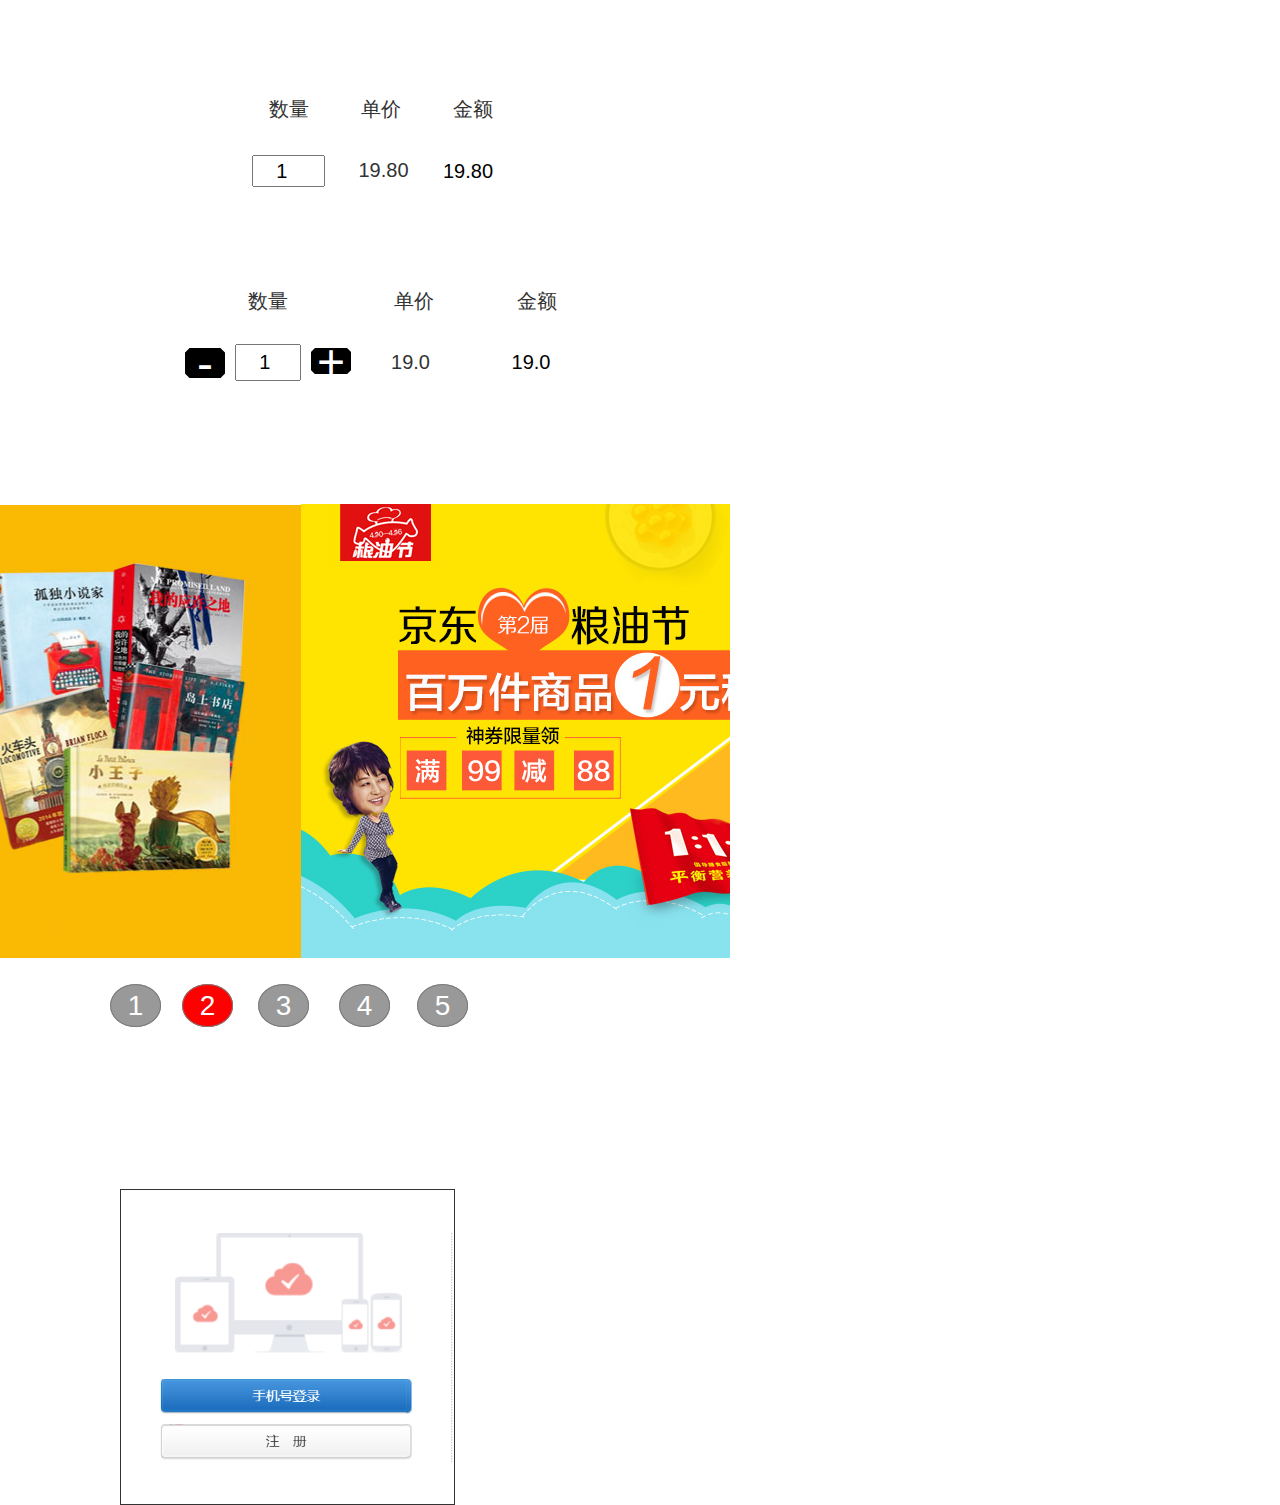
<file: index.html>
﻿<!DOCTYPE html>
<html>
  <head>
    <title>index</title>
    <meta http-equiv="X-UA-Compatible" content="IE=edge"/>
    <meta http-equiv="content-type" content="text/html; charset=utf-8"/>
    <meta name="apple-mobile-web-app-capable" content="yes"/>
    <link href="resources/css/jquery-ui-themes.css" type="text/css" rel="stylesheet"/>
    <link href="resources/css/axure_rp_page.css" type="text/css" rel="stylesheet"/>
    <link href="data/styles.css" type="text/css" rel="stylesheet"/>
    <link href="files/index/styles.css" type="text/css" rel="stylesheet"/>
    <script src="resources/scripts/jquery-1.7.1.min.js"></script>
    <script src="resources/scripts/jquery-ui-1.8.10.custom.min.js"></script>
    <script src="resources/scripts/prototypePre.js"></script>
    <script src="data/document.js"></script>
    <script src="resources/scripts/prototypePost.js"></script>
    <script src="files/index/data.js"></script>
    <script type="text/javascript">
      $axure.utils.getTransparentGifPath = function() { return 'resources/images/transparent.gif'; };
      $axure.utils.getOtherPath = function() { return 'resources/Other.html'; };
      $axure.utils.getReloadPath = function() { return 'resources/reload.html'; };
    </script>
  </head>
  <body>
    <div id="base" class="">

      <!-- Unnamed (矩形) -->
      <div id="u0" class="ax_default box_1">
        <div id="u0_div" class=""></div>
        <div id="u0_text" class="text ">
          <p><span>数量</span></p>
        </div>
      </div>

      <!-- Unnamed (矩形) -->
      <div id="u1" class="ax_default box_1">
        <div id="u1_div" class=""></div>
        <div id="u1_text" class="text ">
          <p><span>金额</span></p>
        </div>
      </div>

      <!-- Unnamed (矩形) -->
      <div id="u2" class="ax_default box_1">
        <div id="u2_div" class=""></div>
        <div id="u2_text" class="text ">
          <p><span>单价</span></p>
        </div>
      </div>

      <!-- 数量 (文本框) -->
      <div id="u3" class="ax_default text_field" data-label="数量">
        <input id="u3_input" type="text" value="&nbsp;&nbsp;&nbsp; 1"/>
      </div>

      <!-- 单价 (矩形) -->
      <div id="u4" class="ax_default box_1" data-label="单价">
        <div id="u4_div" class=""></div>
        <div id="u4_text" class="text ">
          <p><span>19.80</span></p>
        </div>
      </div>

      <!-- 金额 (文本框) -->
      <div id="u5" class="ax_default text_field" data-label="金额">
        <input id="u5_input" type="text" value="19.80"/>
      </div>

      <!-- Unnamed (矩形) -->
      <div id="u6" class="ax_default box_1">
        <div id="u6_div" class=""></div>
        <div id="u6_text" class="text ">
          <p><span>数量</span></p>
        </div>
      </div>

      <!-- Unnamed (矩形) -->
      <div id="u7" class="ax_default box_1">
        <div id="u7_div" class=""></div>
        <div id="u7_text" class="text ">
          <p><span>金额</span></p>
        </div>
      </div>

      <!-- Unnamed (矩形) -->
      <div id="u8" class="ax_default box_1">
        <div id="u8_div" class=""></div>
        <div id="u8_text" class="text ">
          <p><span>单价</span></p>
        </div>
      </div>

      <!-- 数量1 (文本框) -->
      <div id="u9" class="ax_default text_field" data-label="数量1">
        <input id="u9_input" type="text" value="&nbsp;&nbsp;&nbsp; 1"/>
      </div>

      <!-- 单价1 (矩形) -->
      <div id="u10" class="ax_default box_1" data-label="单价1">
        <div id="u10_div" class=""></div>
        <div id="u10_text" class="text ">
          <p><span>19.0</span></p>
        </div>
      </div>

      <!-- 金额1 (文本框) -->
      <div id="u11" class="ax_default text_field" data-label="金额1">
        <input id="u11_input" type="text" value="&nbsp;19.0"/>
      </div>

      <!-- Unnamed (斜角矩形) -->
      <div id="u12" class="ax_default primary_button">
        <img id="u12_img" class="img " src="images/index/u12.png"/>
        <div id="u12_text" class="text ">
          <p><span>-</span></p>
        </div>
      </div>

      <!-- Unnamed (斜角矩形) -->
      <div id="u13" class="ax_default primary_button">
        <img id="u13_img" class="img " src="images/index/u13.png"/>
        <div id="u13_text" class="text ">
          <p><span>+</span></p>
        </div>
      </div>

      <!-- Unnamed (动态面板) -->
      <div id="u14" class="ax_default">
        <div id="u14_state0" class="panel_state" data-label="State1" style="">
          <div id="u14_state0_content" class="panel_state_content">

            <!-- Unnamed (图片) -->
            <div id="u15" class="ax_default _图片">
              <img id="u15_img" class="img " src="images/index/u15.jpg"/>
            </div>
          </div>
        </div>
        <div id="u14_state1" class="panel_state" data-label="State2" style="visibility: hidden;">
          <div id="u14_state1_content" class="panel_state_content">

            <!-- Unnamed (图片) -->
            <div id="u16" class="ax_default _图片">
              <img id="u16_img" class="img " src="images/index/u16.jpg"/>
            </div>
          </div>
        </div>
        <div id="u14_state2" class="panel_state" data-label="State3" style="visibility: hidden;">
          <div id="u14_state2_content" class="panel_state_content">

            <!-- Unnamed (图片) -->
            <div id="u17" class="ax_default _图片">
              <img id="u17_img" class="img " src="images/index/u17.jpg"/>
            </div>
          </div>
        </div>
        <div id="u14_state3" class="panel_state" data-label="State4" style="visibility: hidden;">
          <div id="u14_state3_content" class="panel_state_content">

            <!-- Unnamed (图片) -->
            <div id="u18" class="ax_default _图片">
              <img id="u18_img" class="img " src="images/index/u18.jpg"/>
            </div>
          </div>
        </div>
        <div id="u14_state4" class="panel_state" data-label="State5" style="visibility: hidden;">
          <div id="u14_state4_content" class="panel_state_content">

            <!-- Unnamed (图片) -->
            <div id="u19" class="ax_default _图片">
              <img id="u19_img" class="img " src="images/index/u19.jpg"/>
            </div>
          </div>
        </div>
      </div>

      <!-- 按钮 (动态面板) -->
      <div id="u20" class="ax_default" data-label="按钮">
        <div id="u20_state0" class="panel_state" data-label="State1" style="">
          <div id="u20_state0_content" class="panel_state_content">

            <!-- Unnamed (动态面板) -->
            <div id="u21" class="ax_default">
              <div id="u21_state0" class="panel_state" data-label="State1" style="">
                <div id="u21_state0_content" class="panel_state_content">
                </div>
              </div>
              <div id="u21_state1" class="panel_state" data-label="State2" style="visibility: hidden;">
                <div id="u21_state1_content" class="panel_state_content">
                </div>
              </div>
              <div id="u21_state2" class="panel_state" data-label="State3" style="visibility: hidden;">
                <div id="u21_state2_content" class="panel_state_content">
                </div>
              </div>
              <div id="u21_state3" class="panel_state" data-label="State4" style="visibility: hidden;">
                <div id="u21_state3_content" class="panel_state_content">
                </div>
              </div>
              <div id="u21_state4" class="panel_state" data-label="State5" style="visibility: hidden;">
                <div id="u21_state4_content" class="panel_state_content">
                </div>
              </div>
            </div>

            <!-- Unnamed (椭圆形) -->
            <div id="u22" class="ax_default ellipse">
              <img id="u22_img" class="img " src="images/index/u22.png"/>
              <div id="u22_text" class="text ">
                <p><span>1</span></p>
              </div>
            </div>

            <!-- Unnamed (椭圆形) -->
            <div id="u23" class="ax_default ellipse">
              <img id="u23_img" class="img " src="images/index/u23.png"/>
              <div id="u23_text" class="text ">
                <p><span>2</span></p>
              </div>
            </div>

            <!-- Unnamed (椭圆形) -->
            <div id="u24" class="ax_default ellipse">
              <img id="u24_img" class="img " src="images/index/u23.png"/>
              <div id="u24_text" class="text ">
                <p><span>3</span></p>
              </div>
            </div>

            <!-- Unnamed (椭圆形) -->
            <div id="u25" class="ax_default ellipse">
              <img id="u25_img" class="img " src="images/index/u23.png"/>
              <div id="u25_text" class="text ">
                <p><span>4</span></p>
              </div>
            </div>

            <!-- Unnamed (椭圆形) -->
            <div id="u26" class="ax_default ellipse">
              <img id="u26_img" class="img " src="images/index/u23.png"/>
              <div id="u26_text" class="text ">
                <p><span>5</span></p>
              </div>
            </div>
          </div>
        </div>
        <div id="u20_state1" class="panel_state" data-label="State2" style="visibility: hidden;">
          <div id="u20_state1_content" class="panel_state_content">

            <!-- Unnamed (动态面板) -->
            <div id="u27" class="ax_default">
              <div id="u27_state0" class="panel_state" data-label="State1" style="">
                <div id="u27_state0_content" class="panel_state_content">
                </div>
              </div>
              <div id="u27_state1" class="panel_state" data-label="State2" style="visibility: hidden;">
                <div id="u27_state1_content" class="panel_state_content">
                </div>
              </div>
              <div id="u27_state2" class="panel_state" data-label="State3" style="visibility: hidden;">
                <div id="u27_state2_content" class="panel_state_content">

                  <!-- Unnamed (动态面板) -->
                  <div id="u28" class="ax_default">
                    <div id="u28_state0" class="panel_state" data-label="State1" style="">
                      <div id="u28_state0_content" class="panel_state_content">
                      </div>
                    </div>
                    <div id="u28_state1" class="panel_state" data-label="State2" style="visibility: hidden;">
                      <div id="u28_state1_content" class="panel_state_content">
                      </div>
                    </div>
                    <div id="u28_state2" class="panel_state" data-label="State3" style="visibility: hidden;">
                      <div id="u28_state2_content" class="panel_state_content">
                      </div>
                    </div>
                    <div id="u28_state3" class="panel_state" data-label="State4" style="visibility: hidden;">
                      <div id="u28_state3_content" class="panel_state_content">

                        <!-- Unnamed (动态面板) -->
                        <div id="u29" class="ax_default">
                          <div id="u29_state0" class="panel_state" data-label="State1" style="">
                            <div id="u29_state0_content" class="panel_state_content">
                            </div>
                          </div>
                          <div id="u29_state1" class="panel_state" data-label="State2" style="visibility: hidden;">
                            <div id="u29_state1_content" class="panel_state_content">
                            </div>
                          </div>
                          <div id="u29_state2" class="panel_state" data-label="State3" style="visibility: hidden;">
                            <div id="u29_state2_content" class="panel_state_content">
                            </div>
                          </div>
                          <div id="u29_state3" class="panel_state" data-label="State4" style="visibility: hidden;">
                            <div id="u29_state3_content" class="panel_state_content">
                            </div>
                          </div>
                          <div id="u29_state4" class="panel_state" data-label="State5" style="visibility: hidden;">
                            <div id="u29_state4_content" class="panel_state_content">
                            </div>
                          </div>
                        </div>

                        <!-- Unnamed (椭圆形) -->
                        <div id="u30" class="ax_default ellipse">
                          <img id="u30_img" class="img " src="images/index/u23.png"/>
                          <div id="u30_text" class="text ">
                            <p><span>1</span></p>
                          </div>
                        </div>

                        <!-- Unnamed (椭圆形) -->
                        <div id="u31" class="ax_default ellipse">
                          <img id="u31_img" class="img " src="images/index/u23.png"/>
                          <div id="u31_text" class="text ">
                            <p><span>2</span></p>
                          </div>
                        </div>

                        <!-- Unnamed (椭圆形) -->
                        <div id="u32" class="ax_default ellipse">
                          <img id="u32_img" class="img " src="images/index/u23.png"/>
                          <div id="u32_text" class="text ">
                            <p><span>3</span></p>
                          </div>
                        </div>

                        <!-- Unnamed (椭圆形) -->
                        <div id="u33" class="ax_default ellipse">
                          <img id="u33_img" class="img " src="images/index/u22.png"/>
                          <div id="u33_text" class="text ">
                            <p><span>4</span></p>
                          </div>
                        </div>

                        <!-- Unnamed (椭圆形) -->
                        <div id="u34" class="ax_default ellipse">
                          <img id="u34_img" class="img " src="images/index/u23.png"/>
                          <div id="u34_text" class="text ">
                            <p><span>5</span></p>
                          </div>
                        </div>
                      </div>
                    </div>
                    <div id="u28_state4" class="panel_state" data-label="State5" style="visibility: hidden;">
                      <div id="u28_state4_content" class="panel_state_content">

                        <!-- Unnamed (动态面板) -->
                        <div id="u35" class="ax_default">
                          <div id="u35_state0" class="panel_state" data-label="State1" style="">
                            <div id="u35_state0_content" class="panel_state_content">
                            </div>
                          </div>
                          <div id="u35_state1" class="panel_state" data-label="State2" style="visibility: hidden;">
                            <div id="u35_state1_content" class="panel_state_content">
                            </div>
                          </div>
                          <div id="u35_state2" class="panel_state" data-label="State3" style="visibility: hidden;">
                            <div id="u35_state2_content" class="panel_state_content">
                            </div>
                          </div>
                          <div id="u35_state3" class="panel_state" data-label="State4" style="visibility: hidden;">
                            <div id="u35_state3_content" class="panel_state_content">
                            </div>
                          </div>
                          <div id="u35_state4" class="panel_state" data-label="State5" style="visibility: hidden;">
                            <div id="u35_state4_content" class="panel_state_content">
                            </div>
                          </div>
                        </div>

                        <!-- Unnamed (椭圆形) -->
                        <div id="u36" class="ax_default ellipse">
                          <img id="u36_img" class="img " src="images/index/u23.png"/>
                          <div id="u36_text" class="text ">
                            <p><span>1</span></p>
                          </div>
                        </div>

                        <!-- Unnamed (椭圆形) -->
                        <div id="u37" class="ax_default ellipse">
                          <img id="u37_img" class="img " src="images/index/u23.png"/>
                          <div id="u37_text" class="text ">
                            <p><span>2</span></p>
                          </div>
                        </div>

                        <!-- Unnamed (椭圆形) -->
                        <div id="u38" class="ax_default ellipse">
                          <img id="u38_img" class="img " src="images/index/u23.png"/>
                          <div id="u38_text" class="text ">
                            <p><span>3</span></p>
                          </div>
                        </div>

                        <!-- Unnamed (椭圆形) -->
                        <div id="u39" class="ax_default ellipse">
                          <img id="u39_img" class="img " src="images/index/u23.png"/>
                          <div id="u39_text" class="text ">
                            <p><span>4</span></p>
                          </div>
                        </div>

                        <!-- Unnamed (椭圆形) -->
                        <div id="u40" class="ax_default ellipse">
                          <img id="u40_img" class="img " src="images/index/u22.png"/>
                          <div id="u40_text" class="text ">
                            <p><span>5</span></p>
                          </div>
                        </div>
                      </div>
                    </div>
                  </div>

                  <!-- Unnamed (椭圆形) -->
                  <div id="u41" class="ax_default ellipse">
                    <img id="u41_img" class="img " src="images/index/u23.png"/>
                    <div id="u41_text" class="text ">
                      <p><span>1</span></p>
                    </div>
                  </div>

                  <!-- Unnamed (椭圆形) -->
                  <div id="u42" class="ax_default ellipse">
                    <img id="u42_img" class="img " src="images/index/u23.png"/>
                    <div id="u42_text" class="text ">
                      <p><span>2</span></p>
                    </div>
                  </div>

                  <!-- Unnamed (椭圆形) -->
                  <div id="u43" class="ax_default ellipse">
                    <img id="u43_img" class="img " src="images/index/u22.png"/>
                    <div id="u43_text" class="text ">
                      <p><span>3</span></p>
                    </div>
                  </div>

                  <!-- Unnamed (椭圆形) -->
                  <div id="u44" class="ax_default ellipse">
                    <img id="u44_img" class="img " src="images/index/u23.png"/>
                    <div id="u44_text" class="text ">
                      <p><span>4</span></p>
                    </div>
                  </div>

                  <!-- Unnamed (椭圆形) -->
                  <div id="u45" class="ax_default ellipse">
                    <img id="u45_img" class="img " src="images/index/u23.png"/>
                    <div id="u45_text" class="text ">
                      <p><span>5</span></p>
                    </div>
                  </div>
                </div>
              </div>
              <div id="u27_state3" class="panel_state" data-label="State4" style="visibility: hidden;">
                <div id="u27_state3_content" class="panel_state_content">
                </div>
              </div>
              <div id="u27_state4" class="panel_state" data-label="State5" style="visibility: hidden;">
                <div id="u27_state4_content" class="panel_state_content">
                </div>
              </div>
            </div>

            <!-- Unnamed (椭圆形) -->
            <div id="u46" class="ax_default ellipse">
              <img id="u46_img" class="img " src="images/index/u23.png"/>
              <div id="u46_text" class="text ">
                <p><span>1</span></p>
              </div>
            </div>

            <!-- Unnamed (椭圆形) -->
            <div id="u47" class="ax_default ellipse">
              <img id="u47_img" class="img " src="images/index/u22.png"/>
              <div id="u47_text" class="text ">
                <p><span>2</span></p>
              </div>
            </div>

            <!-- Unnamed (椭圆形) -->
            <div id="u48" class="ax_default ellipse">
              <img id="u48_img" class="img " src="images/index/u23.png"/>
              <div id="u48_text" class="text ">
                <p><span>3</span></p>
              </div>
            </div>

            <!-- Unnamed (椭圆形) -->
            <div id="u49" class="ax_default ellipse">
              <img id="u49_img" class="img " src="images/index/u23.png"/>
              <div id="u49_text" class="text ">
                <p><span>4</span></p>
              </div>
            </div>

            <!-- Unnamed (椭圆形) -->
            <div id="u50" class="ax_default ellipse">
              <img id="u50_img" class="img " src="images/index/u23.png"/>
              <div id="u50_text" class="text ">
                <p><span>5</span></p>
              </div>
            </div>
          </div>
        </div>
        <div id="u20_state2" class="panel_state" data-label="State3" style="visibility: hidden;">
          <div id="u20_state2_content" class="panel_state_content">

            <!-- Unnamed (动态面板) -->
            <div id="u51" class="ax_default">
              <div id="u51_state0" class="panel_state" data-label="State1" style="">
                <div id="u51_state0_content" class="panel_state_content">
                </div>
              </div>
              <div id="u51_state1" class="panel_state" data-label="State2" style="visibility: hidden;">
                <div id="u51_state1_content" class="panel_state_content">
                </div>
              </div>
              <div id="u51_state2" class="panel_state" data-label="State3" style="visibility: hidden;">
                <div id="u51_state2_content" class="panel_state_content">
                </div>
              </div>
              <div id="u51_state3" class="panel_state" data-label="State4" style="visibility: hidden;">
                <div id="u51_state3_content" class="panel_state_content">
                </div>
              </div>
              <div id="u51_state4" class="panel_state" data-label="State5" style="visibility: hidden;">
                <div id="u51_state4_content" class="panel_state_content">
                </div>
              </div>
            </div>

            <!-- Unnamed (椭圆形) -->
            <div id="u52" class="ax_default ellipse">
              <img id="u52_img" class="img " src="images/index/u23.png"/>
              <div id="u52_text" class="text ">
                <p><span>1</span></p>
              </div>
            </div>

            <!-- Unnamed (椭圆形) -->
            <div id="u53" class="ax_default ellipse">
              <img id="u53_img" class="img " src="images/index/u23.png"/>
              <div id="u53_text" class="text ">
                <p><span>2</span></p>
              </div>
            </div>

            <!-- Unnamed (椭圆形) -->
            <div id="u54" class="ax_default ellipse">
              <img id="u54_img" class="img " src="images/index/u22.png"/>
              <div id="u54_text" class="text ">
                <p><span>3</span></p>
              </div>
            </div>

            <!-- Unnamed (椭圆形) -->
            <div id="u55" class="ax_default ellipse">
              <img id="u55_img" class="img " src="images/index/u23.png"/>
              <div id="u55_text" class="text ">
                <p><span>4</span></p>
              </div>
            </div>

            <!-- Unnamed (椭圆形) -->
            <div id="u56" class="ax_default ellipse">
              <img id="u56_img" class="img " src="images/index/u23.png"/>
              <div id="u56_text" class="text ">
                <p><span>5</span></p>
              </div>
            </div>
          </div>
        </div>
        <div id="u20_state3" class="panel_state" data-label="State4" style="visibility: hidden;">
          <div id="u20_state3_content" class="panel_state_content">

            <!-- Unnamed (动态面板) -->
            <div id="u57" class="ax_default">
              <div id="u57_state0" class="panel_state" data-label="State1" style="">
                <div id="u57_state0_content" class="panel_state_content">
                </div>
              </div>
              <div id="u57_state1" class="panel_state" data-label="State2" style="visibility: hidden;">
                <div id="u57_state1_content" class="panel_state_content">
                </div>
              </div>
              <div id="u57_state2" class="panel_state" data-label="State3" style="visibility: hidden;">
                <div id="u57_state2_content" class="panel_state_content">
                </div>
              </div>
              <div id="u57_state3" class="panel_state" data-label="State4" style="visibility: hidden;">
                <div id="u57_state3_content" class="panel_state_content">
                </div>
              </div>
              <div id="u57_state4" class="panel_state" data-label="State5" style="visibility: hidden;">
                <div id="u57_state4_content" class="panel_state_content">
                </div>
              </div>
            </div>

            <!-- Unnamed (椭圆形) -->
            <div id="u58" class="ax_default ellipse">
              <img id="u58_img" class="img " src="images/index/u23.png"/>
              <div id="u58_text" class="text ">
                <p><span>1</span></p>
              </div>
            </div>

            <!-- Unnamed (椭圆形) -->
            <div id="u59" class="ax_default ellipse">
              <img id="u59_img" class="img " src="images/index/u23.png"/>
              <div id="u59_text" class="text ">
                <p><span>2</span></p>
              </div>
            </div>

            <!-- Unnamed (椭圆形) -->
            <div id="u60" class="ax_default ellipse">
              <img id="u60_img" class="img " src="images/index/u23.png"/>
              <div id="u60_text" class="text ">
                <p><span>3</span></p>
              </div>
            </div>

            <!-- Unnamed (椭圆形) -->
            <div id="u61" class="ax_default ellipse">
              <img id="u61_img" class="img " src="images/index/u22.png"/>
              <div id="u61_text" class="text ">
                <p><span>4</span></p>
              </div>
            </div>

            <!-- Unnamed (椭圆形) -->
            <div id="u62" class="ax_default ellipse">
              <img id="u62_img" class="img " src="images/index/u23.png"/>
              <div id="u62_text" class="text ">
                <p><span>5</span></p>
              </div>
            </div>
          </div>
        </div>
        <div id="u20_state4" class="panel_state" data-label="State5" style="visibility: hidden;">
          <div id="u20_state4_content" class="panel_state_content">

            <!-- Unnamed (动态面板) -->
            <div id="u63" class="ax_default">
              <div id="u63_state0" class="panel_state" data-label="State1" style="">
                <div id="u63_state0_content" class="panel_state_content">
                </div>
              </div>
              <div id="u63_state1" class="panel_state" data-label="State2" style="visibility: hidden;">
                <div id="u63_state1_content" class="panel_state_content">
                </div>
              </div>
              <div id="u63_state2" class="panel_state" data-label="State3" style="visibility: hidden;">
                <div id="u63_state2_content" class="panel_state_content">
                </div>
              </div>
              <div id="u63_state3" class="panel_state" data-label="State4" style="visibility: hidden;">
                <div id="u63_state3_content" class="panel_state_content">
                </div>
              </div>
              <div id="u63_state4" class="panel_state" data-label="State5" style="visibility: hidden;">
                <div id="u63_state4_content" class="panel_state_content">
                </div>
              </div>
            </div>

            <!-- Unnamed (椭圆形) -->
            <div id="u64" class="ax_default ellipse">
              <img id="u64_img" class="img " src="images/index/u23.png"/>
              <div id="u64_text" class="text ">
                <p><span>1</span></p>
              </div>
            </div>

            <!-- Unnamed (椭圆形) -->
            <div id="u65" class="ax_default ellipse">
              <img id="u65_img" class="img " src="images/index/u23.png"/>
              <div id="u65_text" class="text ">
                <p><span>2</span></p>
              </div>
            </div>

            <!-- Unnamed (椭圆形) -->
            <div id="u66" class="ax_default ellipse">
              <img id="u66_img" class="img " src="images/index/u23.png"/>
              <div id="u66_text" class="text ">
                <p><span>3</span></p>
              </div>
            </div>

            <!-- Unnamed (椭圆形) -->
            <div id="u67" class="ax_default ellipse">
              <img id="u67_img" class="img " src="images/index/u23.png"/>
              <div id="u67_text" class="text ">
                <p><span>4</span></p>
              </div>
            </div>

            <!-- Unnamed (椭圆形) -->
            <div id="u68" class="ax_default ellipse">
              <img id="u68_img" class="img " src="images/index/u22.png"/>
              <div id="u68_text" class="text ">
                <p><span>5</span></p>
              </div>
            </div>
          </div>
        </div>
      </div>

      <!-- Unnamed (图片) -->
      <div id="u69" class="ax_default _图片">
        <img id="u69_img" class="img " src="images/index/u69.png"/>
      </div>

      <!-- 登录 (矩形) -->
      <div id="u70" class="ax_default box_1" data-label="登录">
        <div id="u70_div" class=""></div>
      </div>

      <!-- 注册 (矩形) -->
      <div id="u71" class="ax_default box_1" data-label="注册">
        <div id="u71_div" class=""></div>
      </div>
    </div>
  </body>
</html>
</file>
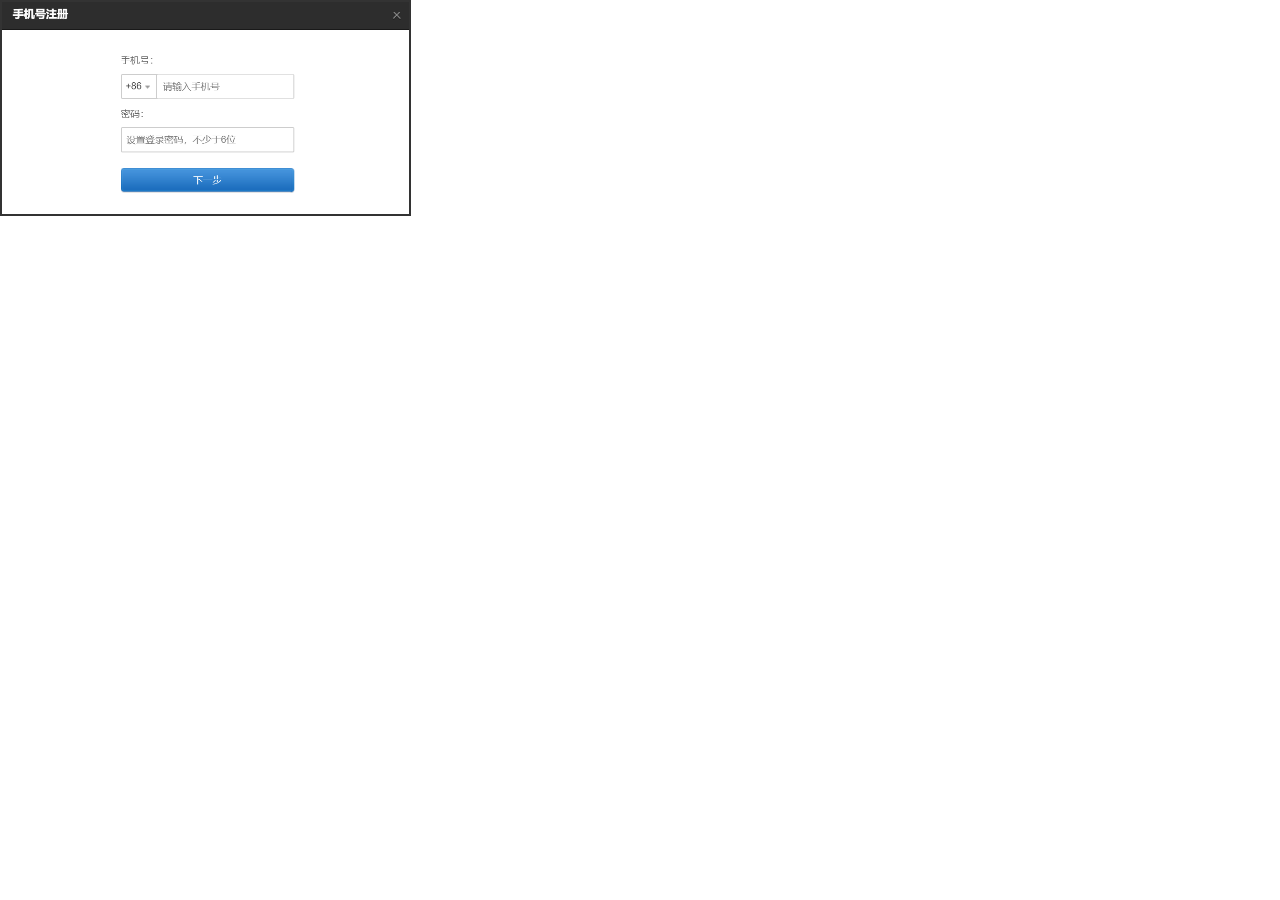
<file: page1.html>
﻿<!DOCTYPE html>
<html>
  <head>
    <title>page1</title>
    <meta http-equiv="X-UA-Compatible" content="IE=edge"/>
    <meta http-equiv="content-type" content="text/html; charset=utf-8"/>
    <meta name="apple-mobile-web-app-capable" content="yes"/>
    <link href="resources/css/jquery-ui-themes.css" type="text/css" rel="stylesheet"/>
    <link href="resources/css/axure_rp_page.css" type="text/css" rel="stylesheet"/>
    <link href="data/styles.css" type="text/css" rel="stylesheet"/>
    <link href="files/page1/styles.css" type="text/css" rel="stylesheet"/>
    <script src="resources/scripts/jquery-1.7.1.min.js"></script>
    <script src="resources/scripts/jquery-ui-1.8.10.custom.min.js"></script>
    <script src="resources/scripts/prototypePre.js"></script>
    <script src="data/document.js"></script>
    <script src="resources/scripts/prototypePost.js"></script>
    <script src="files/page1/data.js"></script>
    <script type="text/javascript">
      $axure.utils.getTransparentGifPath = function() { return 'resources/images/transparent.gif'; };
      $axure.utils.getOtherPath = function() { return 'resources/Other.html'; };
      $axure.utils.getReloadPath = function() { return 'resources/reload.html'; };
    </script>
  </head>
  <body>
    <div id="base" class="">

      <!-- 手机注册 (图片) -->
      <div id="u72" class="ax_default _图片" data-label="手机注册">
        <img id="u72_img" class="img " src="images/page1/手机注册_u72.png"/>
      </div>
    </div>
  </body>
</html>
</file>
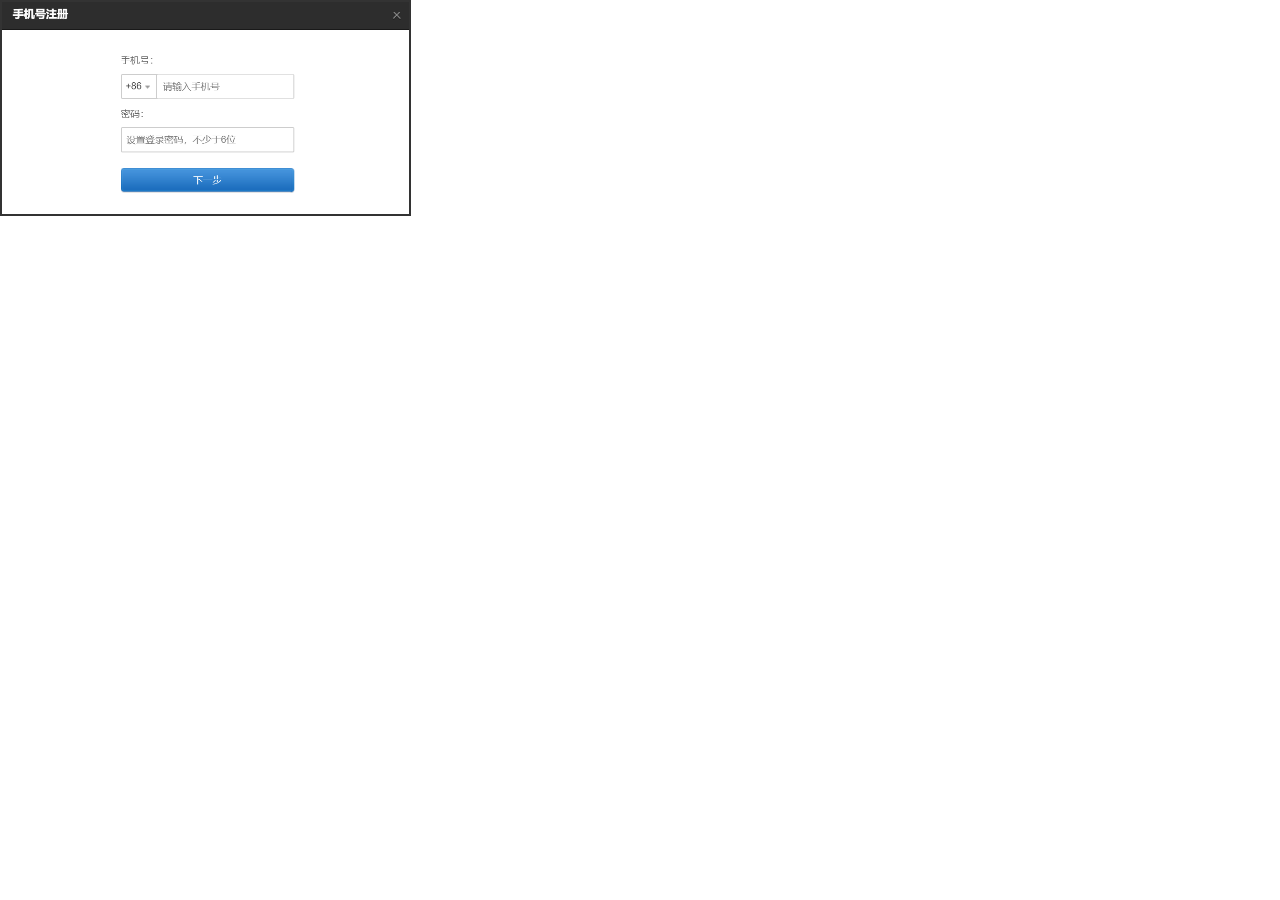
<file: page2.html>
﻿<!DOCTYPE html>
<html>
  <head>
    <title>page2</title>
    <meta http-equiv="X-UA-Compatible" content="IE=edge"/>
    <meta http-equiv="content-type" content="text/html; charset=utf-8"/>
    <meta name="apple-mobile-web-app-capable" content="yes"/>
    <link href="resources/css/jquery-ui-themes.css" type="text/css" rel="stylesheet"/>
    <link href="resources/css/axure_rp_page.css" type="text/css" rel="stylesheet"/>
    <link href="data/styles.css" type="text/css" rel="stylesheet"/>
    <link href="files/page2/styles.css" type="text/css" rel="stylesheet"/>
    <script src="resources/scripts/jquery-1.7.1.min.js"></script>
    <script src="resources/scripts/jquery-ui-1.8.10.custom.min.js"></script>
    <script src="resources/scripts/prototypePre.js"></script>
    <script src="data/document.js"></script>
    <script src="resources/scripts/prototypePost.js"></script>
    <script src="files/page2/data.js"></script>
    <script type="text/javascript">
      $axure.utils.getTransparentGifPath = function() { return 'resources/images/transparent.gif'; };
      $axure.utils.getOtherPath = function() { return 'resources/Other.html'; };
      $axure.utils.getReloadPath = function() { return 'resources/reload.html'; };
    </script>
  </head>
  <body>
    <div id="base" class="">

      <!-- Unnamed (图片) -->
      <div id="u73" class="ax_default _图片">
        <img id="u73_img" class="img " src="images/page1/手机注册_u72.png"/>
      </div>
    </div>
  </body>
</html>
</file>
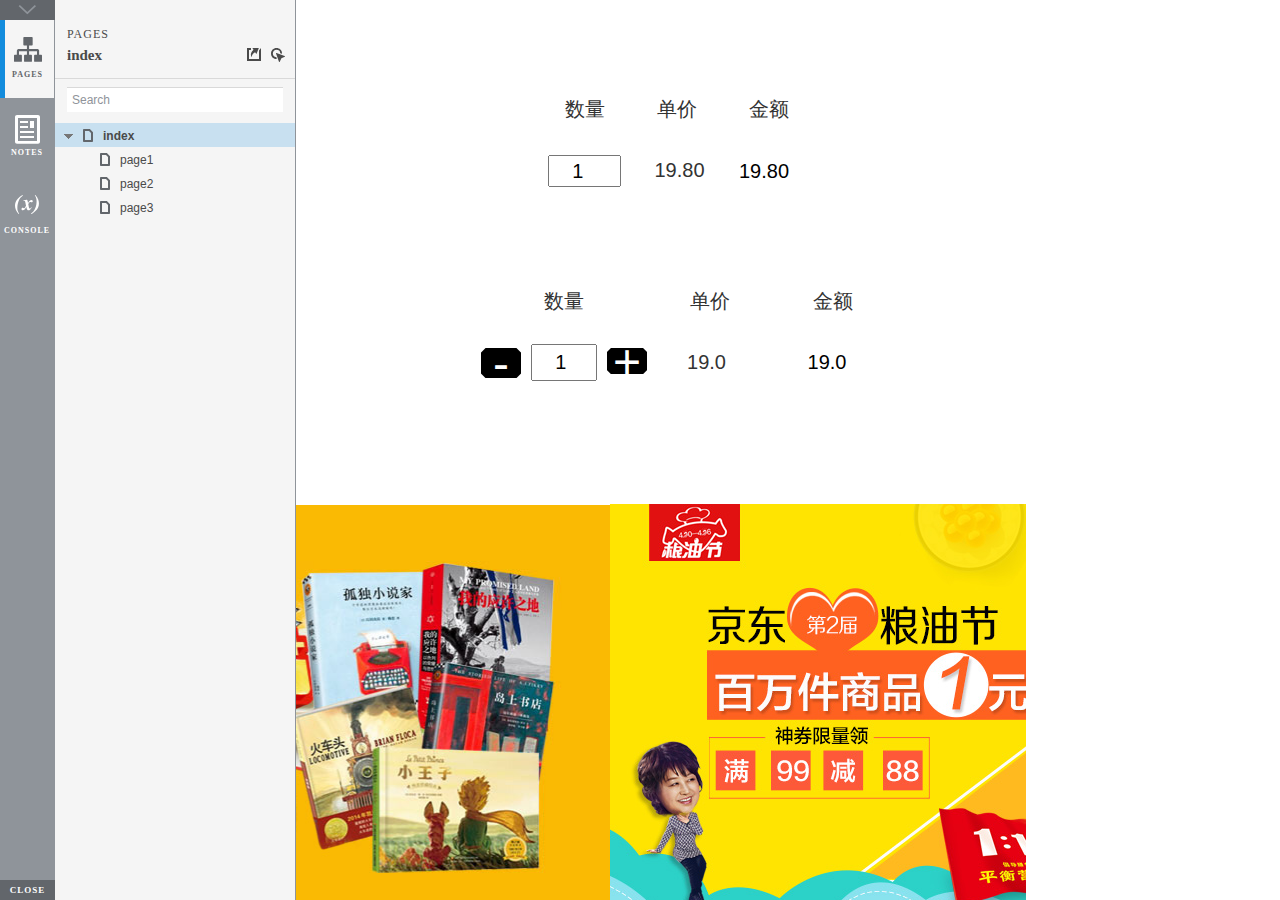
<file: start.html>
<!DOCTYPE html>
<html xmlns="http://www.w3.org/1999/xhtml" xml:lang="en" lang="en">
<head>
    <title>Untitled Document</title>
    <meta http-equiv="X-UA-Compatible" content="IE=edge"/>
    <meta http-equiv="content-type" content="text/html; charset=utf-8" />
    <meta name="viewport" content="width=device-width, initial-scale=1.0" />
    <meta name="apple-mobile-web-app-capable" content="yes" />
    <link type="text/css" href="resources/css/reset.css" rel="Stylesheet" />
    <link type="text/css" href="resources/css/default.css" rel="Stylesheet" />
    <!--<link href='https://fonts.googleapis.com/css?family=Nunito:300' rel='stylesheet' type='text/css'>-->

    <script type="text/javascript">
        if (location.href.toString().indexOf('file://localhost/') == 0) {
            location.href = location.href.toString().replace('file://localhost/', 'file:///');
        }
    </script>

    <!-- 8.0.0.3379 -->
<script src="resources/scripts/jquery-1.7.1.min.js"></script>
<script src="resources/scripts/startPre.js"></script>
<script src="data/document.js"></script>

    <style type="text/css">

#outerContainer {
	width:1000px;
	height:1500px;
}

.vsplitbar {
    width: 3px;
    /*background: #B9B9B9;*/
    border-right: 1px solid #8f949a;
}

.vsplitbar:hover, .vsplitbar.active {
    background: #8f949a;
}

#rightPanel {
    background-color: White;
}

/*#leftPanel {
    min-width: 120px;
}*/

.splitterMask {
   position:absolute;
   top: 0;
   left: 0;
   width: 100%;
   height: 100%;
   overflow: hidden;
   background-image: url(resources/images/transparent.gif);
   z-index: 20000;
}

    </style>
    <script type="text/javascript" language="JavaScript"><!--
        var SITEMAP_COLLAPSE_VAR_NAME = 'c';
        var PLUGIN_VAR_NAME = 'g';
        var FOOTNOTES_VAR_NAME = 'fn';
        var ADAPTIVE_VIEW_VAR_NAME = 'view';
        var lastLeftPanelWidth = 295;
        var toolBarOnly = true;

        // isolate scope
        (function() {
            setUpController();
            
            var configuration = $axure.document.configuration;
            var _settings = {};
            _settings.projectId = configuration.prototypeId;
            _settings.isAxshare = configuration.isAxshare;
            _settings.loadFeedbackPlugin = configuration.loadFeedbackPlugin;
            var cHash = getHashStringVar(SITEMAP_COLLAPSE_VAR_NAME);
            _settings.startCollapsed = cHash == "1";
            if(cHash == "2") closePlayer();
            var gHash = getHashStringVar(PLUGIN_VAR_NAME);
            if(gHash == "") gHash = 1;
            _settings.startPluginGid = gHash;

            $axure.player.settings = _settings;

            $(window).bind('load', function() {
                if(CHROME_5_LOCAL && !$('body').attr('pluginDetected')) {
                    window.location = 'resources/chrome/chrome.html';
                }
            });

            $(document).ready(function() {
                $axure.page.bind('load.start', mainFrame_onload);
                $axure.messageCenter.addMessageListener(messageCenter_message);

                $(document).on('pluginShown', function (event, data) {
                    setVarInCurrentUrlHash('g', data ? data : '');
                });

                $(document).on('pluginCreated', function(event, data) {
                    if($axure.player.settings.startPluginGid == data) {
                        $axure.player.showPlugin(data);
                    }
                });

                if($axure.player.settings.loadFeedbackPlugin) {
                    if($axure.player.settings.isAxshare) {
                        $axure.utils.loadJS('/Scripts/plugins/feedback/feedback8.js');
                    } else {
                        $axure.utils.loadJS('http://share.axure.com/Scripts/plugins/feedback/feedback8.js');
                    }
                }

                if(navigator.userAgent.indexOf("MSIE") >= 0) $('#outerContainer').width('100%');
                initialize();
                if($axure.player.settings.startCollapsed) $('#outerContainer').splitter({ sizeLeft: 0 });
                else $('#outerContainer').splitter({ sizeLeft: lastLeftPanelWidth });
                $('#leftPanel').width(lastLeftPanelWidth);
                
                $(window).resize(function() { resizeContent(); });

                $('#maximizePanelContainer').hide();

                initializeLogo();

                $(window).resize();
                resizeContent();
                
                $axure.player.collapseToBar();

                if($axure.player.settings.startCollapsed) {
                    collapse();
                    $('#leftPanel').width(0);
                }

                if(MOBILE_DEVICE) {
                    $('#interfaceControlFrameMinimizeContainer').height('45px');
                    $('#interfaceControlFrameMinimizeContainer a').height('45px');
                    $('#interfaceControlFrameHeaderContainer').css('margin-top','45px');
                    $('#interfaceControlFrameCloseContainer a').css('padding','10px 0px');
                    $('#maximizePanelContainer').height('45px');//.css('top','inherit').css('bottom','0px');

                    $('body').removeClass('hashover');

                    if(IOS) {
                        $('#rightPanel').css('overflow', 'auto').css('-webkit-overflow-scrolling', 'touch').css('-ms-overflow-x', 'hidden');

                        window.addEventListener("orientationchange", function() {
                            var viewport = document.querySelector("meta[name=viewport]");
                            //so iOS doesn't zoom when switching back to portrait
                            viewport.setAttribute('content', 'width=device-width, initial-scale=1.0, maximum-scale=1.0');
                            viewport.setAttribute('content', 'width=device-width, initial-scale=1.0');
                            resizeContent();
                        }, false);

                        $axure.page.bind('load.start', function() {
                            resizeContent();
                        });
                    }
                }

            });

            function initialize() {
                var legacyQString = getQueryString("Page");
                if (legacyQString.length > 0) {
                    location.href = location.href.substring(0, location.href.indexOf("?")) + "#p=" + legacyQString;
                    return;
                }

                var mainFrame = document.getElementById("mainFrame");
                //if it's local file on safari, test if we can access mainframe after its loaded
                if(SAFARI && document.location.href.indexOf('file://') >= 0) {
                    $(mainFrame).load(function () {
                        var canAccess;
                        try {
                            var mainFrameWindow = mainFrame.contentWindow || mainFrame.contentDocument;
                            mainFrameWindow['safari_file_CORS'] = 'Y';
                            canAccess = mainFrameWindow['safari_file_CORS'] === 'Y';
                        } catch(err) {
                            canAccess = false;
                        }

                        if(!canAccess) window.location = 'resources/chrome/safari.html';
                    });
                }

                mainFrame.contentWindow.location.href = getInitialUrl();
            }

            function initializeLogo() {
                if($axure.document.configuration.logoImagePath) {
                    var image = new Image();
                    image.onload = function() {
                        $('#logoImage').css('max-width', this.width + 'px');
                        $axure.player.resizeContent();
                    };
                    image.src = $axure.document.configuration.logoImagePath;
                
                    $('#interfaceControlFrameLogoImageContainer').html('<img id="logoImage" src="" />');
                    $('#logoImage').attr('src', $axure.document.configuration.logoImagePath).load(function() { resizeContent(); });
                } else $('#interfaceControlFrameLogoImageContainer').hide();

                if ($axure.document.configuration.logoImageCaption) {
                    $('#interfaceControlFrameLogoCaptionContainer').html($axure.document.configuration.logoImageCaption);
                } else $('#interfaceControlFrameLogoCaptionContainer').hide();

                if(!$('#interfaceControlFrameLogoImageContainer').is(':visible') && !$('#interfaceControlFrameLogoCaptionContainer').is(':visible')) {
                    $('#interfaceControlFrameLogoContainer').hide();
                }
            }

            var resizeContent = $axure.player.resizeContent = function() {
                var newHeight = $(window).height();
                var newWidth = $(window).width();

                var controlContainerHeight = newHeight;// - 30;
                if($('#interfaceControlFrameLogoContainer').is(':visible')) controlContainerHeight -= $('#interfaceControlFrameLogoContainer').outerHeight();// + 16;

                $('#outerContainer').height(newHeight).width(newWidth);
                $('.vsplitbar').height(newHeight);
                $('#leftPanel').height(newHeight);
                $('#interfaceControlFrame').height(newHeight);
                $('#interfaceControlFrameContainer').height(newHeight);
                $('#interfaceControlFrameHostContainer').height(controlContainerHeight);

                $('#rightPanel').height(newHeight);
                $('#mainFrame').height(newHeight);

                if($('#leftPanel').is(':visible')) $('#rightPanel').width($(window).width() - $('#leftPanel').width() - 1);// $('.vsplitbar').width());
                else $('#rightPanel').width($(window).width());

                $(document).trigger('ContainerHeightChange',[controlContainerHeight]);

                if(MOBILE_DEVICE) {
                    if(!(getHashStringVar(ADAPTIVE_VIEW_VAR_NAME).length > 0)) $axure.messageCenter.postMessage('setAdaptiveViewForSize', {'width':newWidth, 'height':$('#rightPanel').height()});
                }
            }

            var collapseToBar = $axure.player.collapseToBar = function() {
                lastLeftPanelWidth = $('#leftPanel').width();
                $('#leftPanel').width('55px');
                $('.vsplitbar').hide();
                $('#rightPanel').width($(window).width() - $('#leftPanel').width());
                $(window).resize();
                $('#outerContainer').trigger('resize');
                toolBarOnly = true;
            }

            var expandFromBar = $axure.player.expandFromBar = function() {
                if($('.vsplitbar').is(':visible')) return;

                $('#leftPanel').width(lastLeftPanelWidth);
                $('.vsplitbar').show();
                $('#rightPanel').width($(window).width() - $('#leftPanel').width() - 1);// $('.vsplitbar').width());
                $(window).resize();
                $('#outerContainer').trigger('resize');
                toolBarOnly = false;
            }

        })();

        function messageCenter_message(message, data) {
            if(message == 'expandFrame') expand();
            else if(message == 'getCollapseFrameOnLoad' && $axure.player.settings.startCollapsed && !MOBILE_DEVICE) $axure.messageCenter.postMessage('collapseFrameOnLoad');
        }

        
        function getInitialUrl() {
            var pageName = getHashStringVar("p");
            if(pageName.length > 0) return pageName + ".html";
            else {
                var url = getFirstPageUrl($axure.document.sitemap.rootNodes);
                return (url ? url : "about:blank");
            }
        }

        function getFirstPageUrl(nodes) {
            for (var i = 0; i < nodes.length; i++) {
                var node = nodes[i];
                if (node.url) return node.url;
                else {
                    var hasChildren = (node.children && node.children.length > 0);
                    if (hasChildren) {
                        var url = getFirstPageUrl(node.children);
                        if (url) return url;
                    }
                }
            }
            return null;
        }

        function closePlayer() {
            if($axure.page.location) window.location.href = $axure.page.location;
            else {
                var pageFile = getInitialUrl();
                var currentLocation = window.location.toString();
                window.location.href = currentLocation.substr(0, currentLocation.lastIndexOf("/") + 1) + pageFile;
            }
        }

        function replaceHash(newHash) {
            var currentLocWithoutHash = window.location.toString().split('#')[0];

            //We use replace so that every hash change doesn't get appended to the history stack.
            //We use replaceState in browsers that support it, else replace the location
            if(typeof window.history.replaceState != 'undefined') {
                try {
                    //Chrome 45 (Version 45.0.2454.85 m) started throwing an error here when generated locally (this only happens with sitemap open) which broke all interactions.
                    //try catch breaks the url adjusting nicely when the sitemap is open, but all interactions and forward and back buttons work.
                    //Uncaught SecurityError: Failed to execute 'replaceState' on 'History': A history state object with URL 'file:///C:/Users/Ian/Documents/Axure/HTML/Untitled/start.html#p=home' cannot be created in a document with origin 'null'.
                    window.history.replaceState(null, null, currentLocWithoutHash + newHash);
                } catch(ex) {}
            } else {
                window.location.replace(currentLocWithoutHash + newHash);
            }
        }

        function collapse() {
            setVarInCurrentUrlHash('c', 1);
            if(!toolBarOnly) lastLeftPanelWidth = $('#leftPanel').width();

            $('#maximizePanelContainer').show();
            $('#leftPanel').hide();
            $('.vsplitbar').hide();
            $('#rightPanel').width($(window).width());
            $(window).resize();
            $('#outerContainer').trigger('resize');

            $(document).trigger('sidebarCollapse');

            if(MOBILE_DEVICE) {
                $('#maximizePanelContainer').animate({
                    top:$('#rightPanel').height() - $('#maximizePanelContainer').height()
                }, 300, 'swing', function() {
                    $('#maximizePanelContainer').css('top', 'inherit').css('bottom', '0px');
                });
            }
        }

        function expand() {
            if(MOBILE_DEVICE) {
                $('#maximizePanelContainer').css('top', '0px').css('bottom', 'inherit');
            }

            deleteVarFromCurrentUrlHash('c');
            $('#maximizePanelContainer').hide();
            $('#leftPanel').width(lastLeftPanelWidth);
            $('#leftPanel').show();
            if(!toolBarOnly) {
                $('.vsplitbar').show();
                $('#rightPanel').width($(window).width() - $('#leftPanel').width() - 1);
            } else {
                $axure.player.collapseToBar();
            }
            $(window).resize();
            $('#outerContainer').trigger('resize');

            $(document).trigger('sidebarExpanded');
        }


        function mainFrame_onload() {
            if($axure.page.pageName) document.title = $axure.page.pageName;
        }

        function getQueryString(query) {
            var qstring = self.location.href.split("?");
            if(qstring.length < 2) return "";
            return GetParameter(qstring, query);
        }
        
        function GetParameter(qstring, query) {
            var prms = qstring[1].split("&");
            var frmelements = new Array();
            var currprmeter, querystr = "";

            for(var i = 0; i < prms.length; i++) {
                currprmeter = prms[i].split("=");
                frmelements[i] = new Array();
                frmelements[i][0] = currprmeter[0];
                frmelements[i][1] = currprmeter[1];
            }

            for(j = 0; j < frmelements.length; j++) {
                if(frmelements[j][0].toLowerCase() == query.toLowerCase()) {
                    querystr = frmelements[j][1];
                    break;
                }
            }
            return querystr;
        }
        
        function getHashStringVar(query) {
            var qstring = self.location.href.split("#");
            if(qstring.length < 2) return "";
            return GetParameter(qstring, query);
        }

        function setHashStringVar(currentHash, varName, varVal) {
            var varWithEqual = varName + '=';
            var poundVarWithEqual = varVal === '' ? '' :  '#' + varName + '=' + varVal;
            var ampVarWithEqual = varVal === '' ? '' :  '&' + varName + '=' + varVal;
            var hashToSet = '';

            var pageIndex = currentHash.indexOf('#' + varWithEqual);
            if(pageIndex == -1) pageIndex = currentHash.indexOf('&' + varWithEqual);
            if(pageIndex != -1) {
                var newHash = currentHash.substring(0, pageIndex);

                newHash = newHash == '' ? poundVarWithEqual : newHash + ampVarWithEqual;

                var ampIndex = currentHash.indexOf('&', pageIndex + 1);
                if(ampIndex != -1) {
                    newHash = newHash == '' ? '#' + currentHash.substring(ampIndex + 1) : newHash + currentHash.substring(ampIndex);
                }
                hashToSet = newHash;
            } else if(currentHash.indexOf('#') != -1) {
                hashToSet = currentHash + ampVarWithEqual;
            } else {
                hashToSet = poundVarWithEqual;
            }

            if(hashToSet != '' || varVal == '') {
                return hashToSet;
            }

            return null;
        }

        function setVarInCurrentUrlHash(varName, varVal) {
            var newHash = setHashStringVar(window.location.hash, varName, varVal);

            if(newHash != null) {
                replaceHash(newHash);
            }
        }

        function deleteHashStringVar(currentHash, varName) {
            var varWithEqual = varName + '=';

            var pageIndex = currentHash.indexOf('#' + varWithEqual);
            if(pageIndex == -1) pageIndex = currentHash.indexOf('&' + varWithEqual);
            if(pageIndex != -1) {
                var newHash = currentHash.substring(0, pageIndex);

                var ampIndex = currentHash.indexOf('&', pageIndex + 1);

                //IF begin of string....if none blank, ELSE # instead of & and rest
                //IF in string....prefix + if none blank, ELSE &-rest
                if(newHash == '') { //beginning of string
                    newHash = ampIndex != -1 ? '#' + currentHash.substring(ampIndex + 1) : '';
                } else { //somewhere in the middle
                    newHash = newHash + (ampIndex != -1 ? currentHash.substring(ampIndex) : '');
                }

                return newHash;
            }

            return null;
        }

        function deleteVarFromCurrentUrlHash(varName) {
            var newHash = deleteHashStringVar(window.location.hash, varName);

            if(newHash != null) {
                replaceHash(newHash);
            }
        }
    --></script>
    
    <link type="text/css" rel="Stylesheet" href="plugins/sitemap/styles/sitemap.css" />
    <link type="text/css" rel="Stylesheet" href="plugins/page_notes/styles/page_notes.css" />
    <link type="text/css" rel="Stylesheet" href="plugins/debug/styles/debug.css" />
    <script src="resources/scripts/startPost.js"></script>


    <!--<link type="text/css" rel="Stylesheet" href="plugins/recordplay/styles/recordplay.css" />
    <script type="text/javascript" src="plugins/recordplay/recordplay.js"></script>-->
    

</head>
<body scroll="no" class="hashover">
    <div id="outerContainer">

        <div id="leftPanel">
            <div id="interfaceControlFrame">
                <div id="interfaceControlFrameMinimizeContainer">
                    <a title="Collapse" id="interfaceControlFrameMinimizeButton" onclick="collapse();">&nbsp;</a>
                </div>
                <div id="interfaceControlFrameHeaderContainer">
                    <ul id="interfaceControlFrameHeader"></ul>
                </div>
                <div id="interfaceControlFrameContainer">
                    <div id="interfaceControlFrameLogoContainer">
                        <div id="interfaceControlFrameLogoImageContainer"></div>
                        <div id="interfaceControlFrameLogoCaptionContainer"></div>
                    </div>
                    <div id="interfaceControlFrameHostContainer">
                    </div>
                </div>
                <div id="interfaceControlFrameCloseContainer">
                    <a title="Close" id="interfaceControlFrameCloseButton" onclick="closePlayer();">CLOSE</a>
                </div>
            </div>
        </div>
        <div id="rightPanel">
            <iframe id="mainFrame" name="mainFrame" width="100%" height="100%" src="" frameborder="0" style="display: block;" webkitallowfullscreen mozallowfullscreen allowfullscreen></iframe>
        </div>

    </div>

    <div id="maximizePanelContainer">
        <iframe id="expandFrame" src="resources/expand.html" width="100%" height="100%" scrolling="no" allowtransparency="true" frameborder="0"></iframe>
    </div>

</body>
</html>
</file>
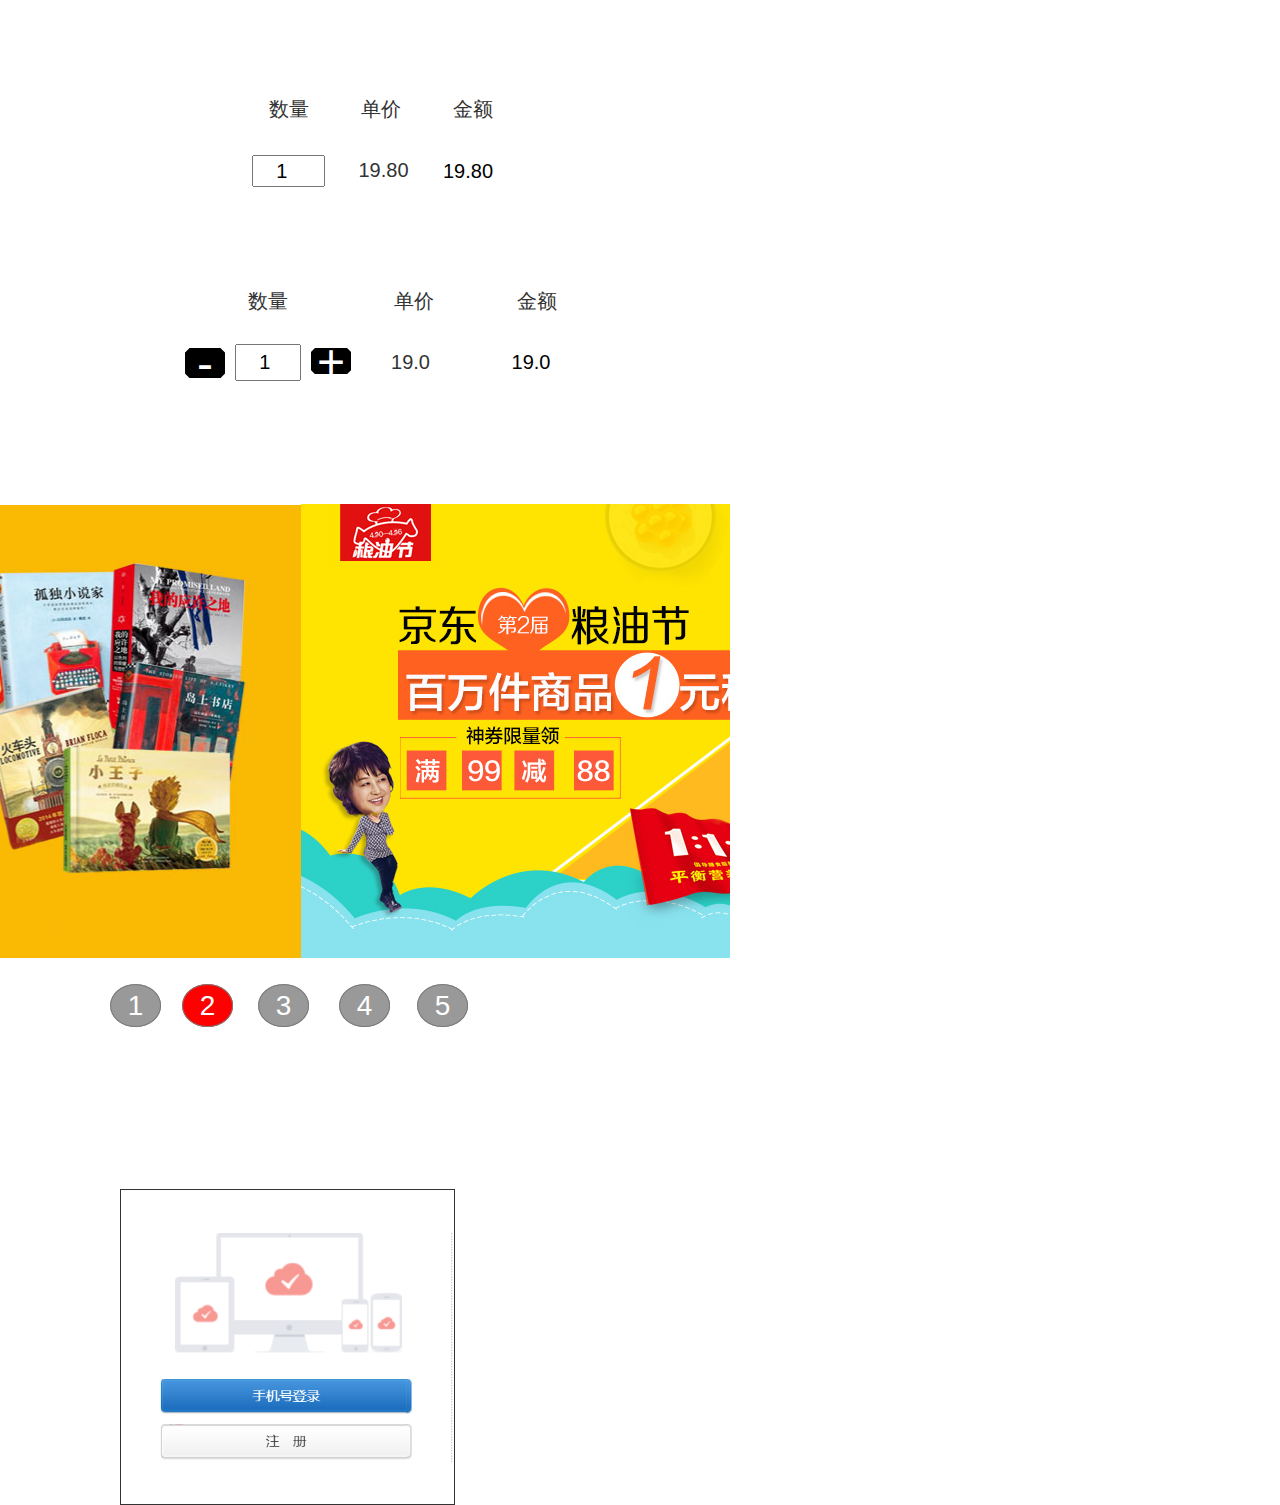
<file: resources/reload.html>
﻿<html>
	<head>
		<title></title>
	</head>
	<body>
	
	<script language="javascript">
	function getUrl() {
      var query = window.location.hash.substring(1);
      var vars = query.split("&&&");
      for (var i=0;i<vars.length;i++) {
        var url = vars[i];
        return decodeURI(url).replace("html%23","html#");
      } 
    }

    var rel = '../';
    var url = getUrl();
    if (url.indexOf(":") > 0 && url.indexOf(":") < 10) rel = '';
	self.location.href = rel + url;
	</script>
	
	</body>
</html>
</file>
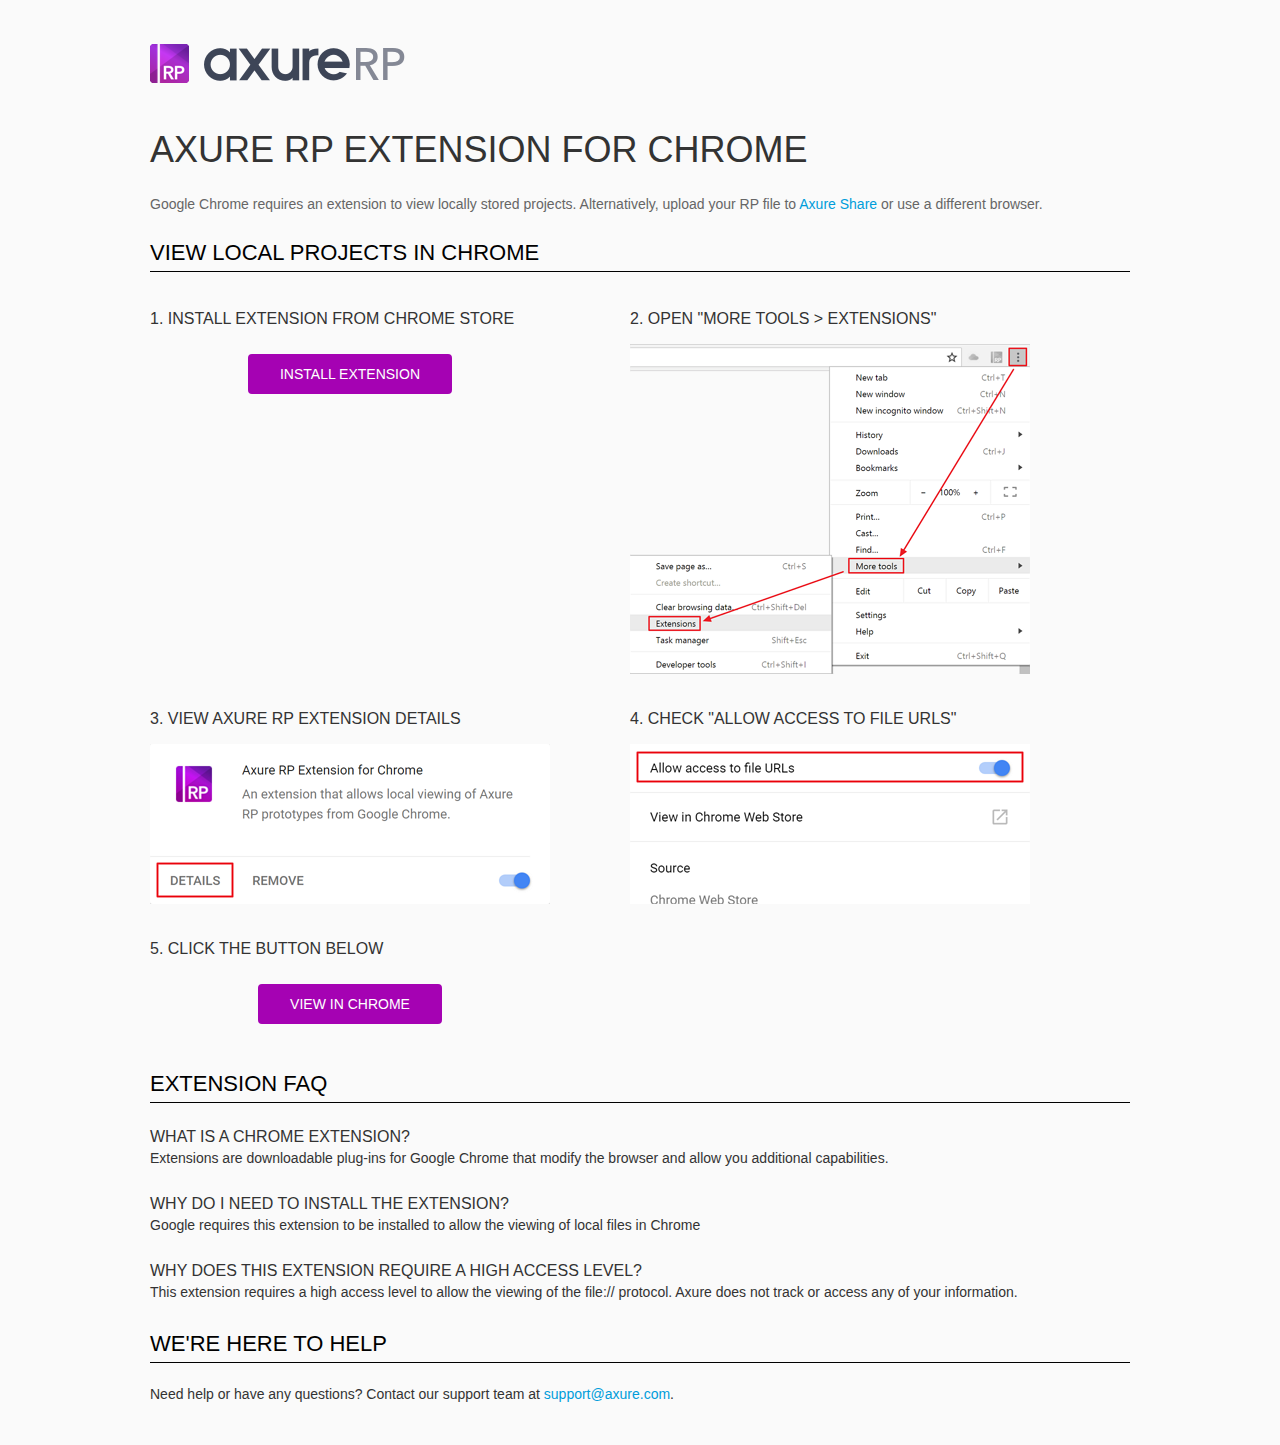
<file: resources/chrome/chrome.html>
<html>
<head>
    <title>Install the Axure RP Chrome Extension</title>
    <style type="text/css">
        *
        {
            font-family: Helvetica, Arial, sans-serif;
        }
        body
        {
            text-align: center;
            background-color: #fafafa;
        }
        p
        {
            font-size: 14px;
            line-height: 18px;
            color: #333333;
        }
        div.container
        {
            width: 980px;
            margin-left: auto;
            margin-right: auto;
            text-align: left;
        }
        a
        {
            text-decoration: none;
            color: #009dda;
        }
        .button
        {
            background: #A502B3;
            font: normal 16px Arial, sans-serif;
            color: #FFFFFF;
            padding: 10px 30px 10px 30px;
            border: 2px solid #A502B3;
            display: inline-block;
            margin-top: 10px;
            text-transform: uppercase;
            font-size: 14px;
	    border-radius: 4px;
        }
        a:hover.button
        {
            border: 2px solid #A502B3;
	    color: #A502B3;
	    background-color: #FFFFFF;
        }
        div.left
        {
            width: 400px;
            float: left;
            margin-right: 80px;
        }
        div.right
        {
            width: 400px;
            float: left;
        }
        div.buttonContainer
        {
            text-align: center;
        }
        h1
        {
            font-size: 36px;
            color: #333333;
            line-height: 50px;
            margin-bottom: 20px;
            font-weight: normal;
        }
        h2
        {
            font-size: 24px;
            font-weight: normal;
            color: #08639C;
            text-align: center;
        }
        h3
        {
            font-size: 16px;
            color: #333333;
            font-weight: normal;
	    text-transform: uppercase;
        }
        .heading
        {
            border-bottom: 1px solid black;
	    height: 36px;
            line-height: 36px;
            font-size: 22px;
            color: #000000;

        }
        span.faq
        {
            font-size: 16px;
	    line-height: 24px;
            font-weight: normal;
	    text-transform: uppercase;
            color: #333333;
            display: block;
        }
    </style>
</head>
<body>
    <div class="container">
        <br />
        <br />
        <img src="axure_logo.png" alt="axure" />
        <br />
	<br />
        <h1>
            AXURE RP EXTENSION FOR CHROME</h1>
        <p style="font-size: 14px; color: #666666; margin-top: 10px;">
            Google Chrome requires an extension to view locally stored projects. Alternatively,
            upload your RP file to <a href="https://share.axure.com">Axure Share</a> or use a different
            browser.</p>
        <h3 class="heading">
            VIEW LOCAL PROJECTS IN CHROME</h3>
        <div class="left">
            <h3>
                1. Install Extension from Chrome Store</h3>
            <div class="buttonContainer">
                <a class="button" href="https://chrome.google.com/webstore/detail/dogkpdfcklifaemcdfbildhcofnopogp"
                    target="_blank">Install Extension</a>
            </div>
        </div>
        <div class="right">
            <h3>
                2. Open "More Tools > Extensions"</h3>
            <img src="extensions.png" alt="extensions"/>
        </div>
        <div style="clear: both; height: 20px;">
            &nbsp;</div>
       <div class="left">
            <h3>
                3. View Axure RP Extension Details</h3>
            <img src="details.png" alt="extension details"/>
            </div>
	<div class="right">
            <h3>
                4. Check "Allow access to file URLs"</h3>
            <img src="allow-access.png" alt="allow access"/>
        </div>
   <div style="clear: both; height: 20px;">
            &nbsp;</div>
        <div class="left">
            <h3>
                5. Click the button below</h3>
            <div class="buttonContainer">
                <a class="button" href="../../start.html">View in Chrome</a>
            </div>
        </div>
        <div style="clear: both; height: 20px;">
        </div>
        <h3 class="heading">
            EXTENSION FAQ</h3>
        <p>
            <span class="faq">What is a Chrome Extension?</span> Extensions are downloadable
            plug-ins for Google Chrome that modify the browser
            and allow you additional capabilities.
        </p>
        <p style="margin-top: 25px;">
            <span class="faq">Why do I need to install the extension?</span> Google requires
            this extension to be installed to allow the viewing of local files in
            Chrome
        </p>
        <p style="margin-top: 25px; margin-bottom: 25px;">
            <span class="faq">Why does this extension require a high access level?</span> This
            extension requires a high access level to allow the viewing of the file://
            protocol. Axure does not track or access any of your information.
        </p>
        <h3 class="heading">
           WE'RE HERE TO HELP</h3>
        <p>
            Need help or have any questions? Contact our support team at <a href="mailto:support@axure.com">
                support@axure.com</a>.
        </p>
        <div style="clear: both; height: 20px;">
        </div>
    </div>
</body>
</html>
</file>
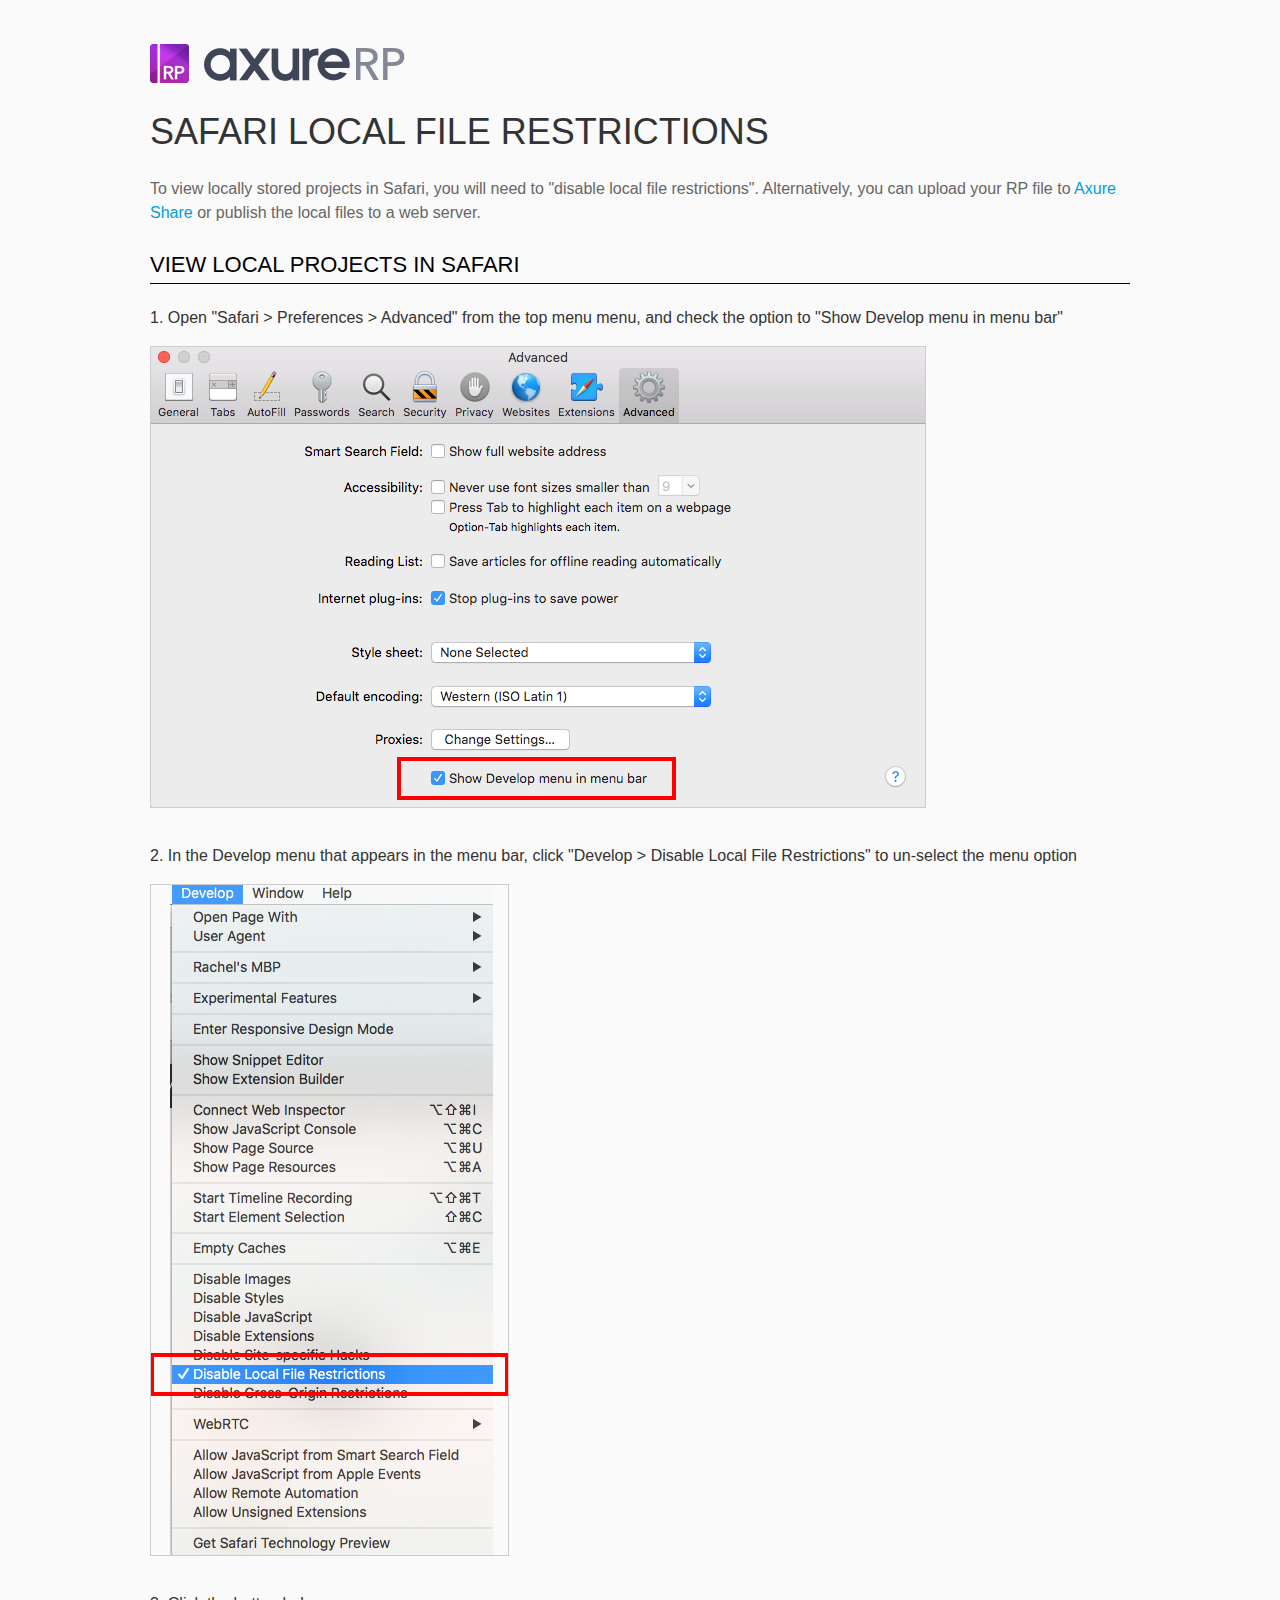
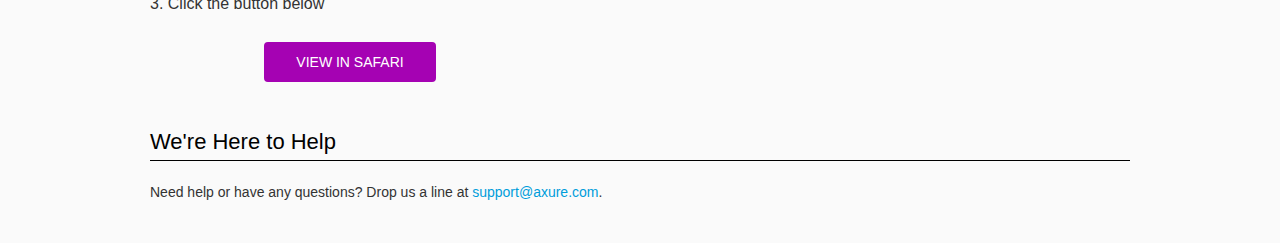
<file: resources/chrome/safari.html>
<html>
<head>
    <title>Axure RP - Safari Local File Restrictions</title>
    <style type="text/css">
        *
        {
            font-family: Helvetica, Arial, sans-serif;
        }
        body
        {
            text-align: center;
            background-color: #fafafa;
        }
        p
        {
            font-size: 14px;
            line-height: 18px;
            color: #333333;
        }
        div.container
        {
            width: 980px;
            margin-left: auto;
            margin-right: auto;
            text-align: left;
        }
        a
        {
            text-decoration: none;
            color: #009dda;
        }
        .button
        {
            background: #A502B3;
            font: normal 16px Arial, sans-serif;
            color: #FFFFFF;
            padding: 10px 30px 10px 30px;
            border: 2px solid #A502B3;
            display: inline-block;
            margin-top: 10px;
            text-transform: uppercase;
            font-size: 14px;
	    border-radius: 4px;
        }
        a:hover.button
        {
            border: 2px solid #A502B3;
	    color: #A502B3;
	    background-color: #FFFFFF;
        }
        div.left
        {
            width: 400px;
            float: left;
            margin-right: 80px;
        }
        div.right
        {
            width: 400px;
            float: left;
        }
        div.buttonContainer
        {
            text-align: center;
        }
        h1
        {
            font-size: 36px;
            color: #333333;
            line-height: 50px;
            margin-bottom: 20px;
            font-weight: normal;
        }
        h2
        {
            font-size: 24px;
            font-weight: normal;
            color: #08639C;
            text-align: center;
        }
        h3
        {
            font-size: 16px;
            line-height: 24px;
            color: #333333;
            font-weight: normal;
        }
        .heading
        {
            border-bottom: 1px solid black;
	    height: 36px;
            line-height: 36px;
            font-size: 22px;
            color: #000000;
        }
        span.faq
        {
            font-size: 16px;
            font-weight: normal;
	    text-transform: uppercase;
            color: #333333;
            display: block;
        }
    </style>
</head>
<body>
    <div class="container">
        <br />
        <br />
        <img src="axure_logo.png" alt="axure" />
        <br />
        <h1>
            SAFARI LOCAL FILE RESTRICTIONS</h1>
        <p style="font-size: 16px; line-height: 24px; color: #666666; margin-top: 10px;">
            To view locally stored projects in Safari, you will need to "disable local file restrictions". Alternatively,
            you can upload your RP file to <a href="https://share.axure.com">Axure Share</a> or publish the local files to a web server.</p>
        <h3 class="heading">
            VIEW LOCAL PROJECTS IN SAFARI</h3>
        <div class="">
            <h3>
                1. Open "Safari > Preferences > Advanced" from the top menu menu, and check the option to "Show Develop menu in menu bar"</h3>
            <img src="safari_advanced.png" alt="advanced" />
        </div>
        <div style="clear: both; height: 20px;">
            &nbsp;
        </div>
        <div class="">
            <h3>
                2. In the Develop menu that appears in the menu bar, click "Develop > Disable Local File Restrictions" to un-select the menu option</h3>
            <img src="safari_restrictions.png" alt="extensions" />
        </div>
        <div style="clear: both; height: 20px;">
            &nbsp;</div>
        <div class="left">
            <h3>
                3. Click the button below
            </h3>
            <div class="buttonContainer">
                <a class="button" href="../../start.html">View in Safari</a>
            </div>
        </div>
        <div style="clear: both; height: 20px;">
        </div>
        <h3 class="heading">
            We're Here to Help</h3>
        <p>
            Need help or have any questions? Drop us a line at <a href="mailto:support@axure.com">
                support@axure.com</a>.
        </p>
        <div style="clear: both; height: 20px;">
        </div>
    </div>
</body>
</html>
</file>
<file: resources/css/axure_rp_page.css>
﻿/* so the window resize fires within a frame in IE7 */
html, body {
    height: 100%;
}

a {
    color: inherit;
}

p {
    margin: 0px;
    text-rendering: optimizeLegibility;
    font-feature-settings: "kern" 1;
    -webkit-font-feature-settings: "kern";
    -moz-font-feature-settings: "kern";
    -moz-font-feature-settings: "kern=1";
    font-kerning: normal;
}

iframe {
    background: #FFFFFF;
}

/* to match IE with C, FF */
input {
    padding: 1px 0px 1px 0px;
    box-sizing: border-box;
    -moz-box-sizing: border-box;
}

textarea {
    margin: 0px;
    box-sizing: border-box;
    -moz-box-sizing: border-box;
}

div.intcases {
    font-family: arial; 
    font-size: 12px;
    text-align:left; 
    border:1px solid #AAA; 
    background:#FFF none repeat scroll 0% 0%; 
    z-index:9999; 
    visibility:hidden; 
    position:absolute;
    padding: 0px;
    border-radius: 3px;
    white-space: nowrap;
}

div.intcaselink {
    cursor: pointer;
    padding: 3px 8px 3px 8px;
    margin: 5px;
    background:#EEE none repeat scroll 0% 0%; 
    border:1px solid #AAA;
    border-radius: 3px;
}

div.refpageimage {
    position: absolute;
    left: 0px;
    top: 0px;
    font-size: 0px;
    width: 16px;
    height: 16px;
    cursor: pointer;
    background-image: url(images/newwindow.gif);
    background-repeat: no-repeat;
}

div.annnoteimage {
    position: absolute;
    left: 0px;
    top: 0px;
    font-size: 0px;
    /*width: 16px;
    height: 12px;*/
    cursor: help;
    /*background-image: url(images/note.gif);*/
    /*background-repeat: no-repeat;*/
    width: 13px;
    height: 12px;
    padding-top: 1px;
    text-align: center;
    background-color: #138CDD;
    -moz-box-shadow: 1px 1px 3px #aaa;
    -webkit-box-shadow: 1px 1px 3px #aaa;
    box-shadow: 1px 1px 3px #aaa;
}

div.annnoteline {
    display: inline-block;
    width: 9px;
    height: 1px;
    border-bottom: 1px solid white;
    margin-top: 1px;
}

div.annnotelabel {
    position: absolute;
    left: 0px;
    top: 0px;
    font-family: Helvetica,Arial;
    font-size: 10px;
    /*border: 1px solid rgb(166,221,242);*/
    cursor: help;
    /*background:rgb(0,157,217) none repeat scroll 0% 0%;*/ 
    padding: 1px 3px 1px 3px;
    white-space: nowrap;
    color: white;
    
    background-color: #138CDD;
    -moz-box-shadow: 1px 1px 3px #aaa;
    -webkit-box-shadow: 1px 1px 3px #aaa;
    box-shadow: 1px 1px 3px #aaa;
}

.annotation {
    font-size: 12px;
    padding-left: 2px;
    margin-bottom: 5px;
}

.annotationName {
    /*font-size: 13px;
    font-weight: bold;
    margin-bottom: 3px;
    white-space: nowrap;*/

    font-family: 'Trebuchet MS';
    font-size: 14px;
    font-weight: bold;
    margin-bottom: 5px;
    white-space: nowrap;
}

.annotationValue {
    font-family: Arial, Helvetica, Sans-Serif;
    font-size: 12px;
    color: #4a4a4a;
    line-height: 21px;
    margin-bottom: 20px;
}

.noteLink {
    text-decoration: inherit;
    color: inherit;
}

.noteLink:hover {
    background-color: white;
}

/* this is a fix for the issue where dialogs jump around and takes the text-align from the body */
.dialogFix {
    position:absolute;
    text-align:left;
    border: 1px solid #8f949a;
}


@keyframes pulsate {
  from {
    box-shadow: 0 0 10px #15d6ba;
  }
  to {
    box-shadow: 0 0 20px #15d6ba;
  }
}

@-webkit-keyframes pulsate {
  from {
    -webkit-box-shadow: 0 0 10px #15d6ba;
    box-shadow: 0 0 10px #15d6ba;
  }
  to {
    -webkit-box-shadow: 0 0 20px #15d6ba;
    box-shadow: 0 0 20px #15d6ba;
  }
}
 
@-moz-keyframes pulsate {
  from {
    -moz-box-shadow: 0 0 10px #15d6ba;
    box-shadow: 0 0 10px #15d6ba;
  }
  to {
    -moz-box-shadow: 0 0 20px #15d6ba;
    box-shadow: 0 0 20px #15d6ba;
  }
}

.legacyPulsateBorder {
    /*border: 5px solid #15d6ba;
    margin: -5px;*/
    -moz-box-shadow: 0 0 10px 3px #15d6ba;
    box-shadow: 0 0 10px 3px #15d6ba;
}

.pulsateBorder {
  animation-name: pulsate;
  animation-timing-function: ease-in-out;
  animation-duration: 0.9s;
  animation-iteration-count: infinite;
  animation-direction: alternate;
  
  -webkit-animation-name: pulsate;
  -webkit-animation-timing-function: ease-in-out;
  -webkit-animation-duration: 0.9s;
  -webkit-animation-iteration-count: infinite;
  -webkit-animation-direction: alternate;

  -moz-animation-name: pulsate;
  -moz-animation-timing-function: ease-in-out;
  -moz-animation-duration: 0.9s;
  -moz-animation-iteration-count: infinite;
  -moz-animation-direction: alternate;
}

.ax_default_hidden, .ax_default_unplaced{
    display: none;
    visibility: hidden;
}

.widgetNoteSelected {
    -moz-box-shadow: 0 0 10px 3px #138CDD;
    box-shadow: 0 0 10px 3px #138CDD;
    /*-moz-box-shadow: 0 0 20px #3915d6;
    box-shadow: 0 0 20px #3915d6;*/
    /*border: 3px solid #3915d6;*/
    /*margin: -3px;*/
}


.singleImg {
    display: none;
    visibility: hidden;
}
</file>
<file: data/styles.css>
﻿.ax_default {
  font-family:'Arial Normal', 'Arial';
  font-weight:400;
  font-style:normal;
  font-size:13px;
  color:#333333;
  text-align:center;
  line-height:normal;
}
.box_1 {
}
.ellipse {
}
.primary_button {
  color:#FFFFFF;
}
._图片 {
}
._一级标题 {
  font-family:'Arial Normal', 'Arial';
  font-weight:bold;
  font-style:normal;
  font-size:32px;
  text-align:left;
}
._二级标题 {
  font-family:'Arial Normal', 'Arial';
  font-weight:bold;
  font-style:normal;
  font-size:24px;
  text-align:left;
}
._三级标题 {
  font-family:'Arial Normal', 'Arial';
  font-weight:bold;
  font-style:normal;
  font-size:18px;
  text-align:left;
}
._四级标题 {
  font-family:'Arial Normal', 'Arial';
  font-weight:bold;
  font-style:normal;
  font-size:14px;
  text-align:left;
}
._五级标题 {
  font-family:'Arial Normal', 'Arial';
  font-weight:bold;
  font-style:normal;
  text-align:left;
}
._六级标题 {
  font-family:'Arial Normal', 'Arial';
  font-weight:bold;
  font-style:normal;
  font-size:10px;
  text-align:left;
}
._文本段落 {
  text-align:left;
}
.text_field {
  color:#000000;
  text-align:left;
}
</file>
<file: files/index/styles.css>
﻿body {
  margin:0px;
  background-image:none;
  position:static;
  left:auto;
  width:730px;
  margin-left:0;
  margin-right:0;
  text-align:left;
}
#base {
  position:absolute;
  z-index:0;
}
#u0_div {
  border-width:0px;
  position:absolute;
  left:0px;
  top:0px;
  width:82px;
  height:49px;
  background:inherit;
  background-color:rgba(255, 255, 255, 1);
  box-sizing:border-box;
  border-width:1px;
  border-style:solid;
  border-color:rgba(121, 121, 121, 1);
  border-left:0px;
  border-top:0px;
  border-right:0px;
  border-bottom:0px;
  border-radius:0px;
  border-top-left-radius:0px;
  border-top-right-radius:0px;
  border-bottom-right-radius:0px;
  border-bottom-left-radius:0px;
  -moz-box-shadow:none;
  -webkit-box-shadow:none;
  box-shadow:none;
  font-size:20px;
}
#u0 {
  border-width:0px;
  position:absolute;
  left:248px;
  top:85px;
  width:82px;
  height:49px;
  font-size:20px;
}
#u0_text {
  border-width:0px;
  position:absolute;
  left:2px;
  top:12px;
  width:78px;
  word-wrap:break-word;
}
#u1_div {
  border-width:0px;
  position:absolute;
  left:0px;
  top:0px;
  width:82px;
  height:49px;
  background:inherit;
  background-color:rgba(255, 255, 255, 1);
  box-sizing:border-box;
  border-width:1px;
  border-style:solid;
  border-color:rgba(121, 121, 121, 1);
  border-left:0px;
  border-top:0px;
  border-right:0px;
  border-bottom:0px;
  border-radius:0px;
  border-top-left-radius:0px;
  border-top-right-radius:0px;
  border-bottom-right-radius:0px;
  border-bottom-left-radius:0px;
  -moz-box-shadow:none;
  -webkit-box-shadow:none;
  box-shadow:none;
  font-size:20px;
}
#u1 {
  border-width:0px;
  position:absolute;
  left:432px;
  top:85px;
  width:82px;
  height:49px;
  font-size:20px;
}
#u1_text {
  border-width:0px;
  position:absolute;
  left:2px;
  top:12px;
  width:78px;
  word-wrap:break-word;
}
#u2_div {
  border-width:0px;
  position:absolute;
  left:0px;
  top:0px;
  width:82px;
  height:49px;
  background:inherit;
  background-color:rgba(255, 255, 255, 1);
  box-sizing:border-box;
  border-width:1px;
  border-style:solid;
  border-color:rgba(121, 121, 121, 1);
  border-left:0px;
  border-top:0px;
  border-right:0px;
  border-bottom:0px;
  border-radius:0px;
  border-top-left-radius:0px;
  border-top-right-radius:0px;
  border-bottom-right-radius:0px;
  border-bottom-left-radius:0px;
  -moz-box-shadow:none;
  -webkit-box-shadow:none;
  box-shadow:none;
  font-size:20px;
}
#u2 {
  border-width:0px;
  position:absolute;
  left:340px;
  top:85px;
  width:82px;
  height:49px;
  font-size:20px;
}
#u2_text {
  border-width:0px;
  position:absolute;
  left:2px;
  top:12px;
  width:78px;
  word-wrap:break-word;
}
#u3 {
  border-width:0px;
  position:absolute;
  left:252px;
  top:155px;
  width:73px;
  height:32px;
}
#u3_input {
  position:absolute;
  left:0px;
  top:0px;
  width:73px;
  height:32px;
  font-family:'Arial Normal', 'Arial';
  font-weight:400;
  font-style:normal;
  font-size:20px;
  text-decoration:none;
  color:#000000;
  text-align:left;
}
#u4_div {
  border-width:0px;
  position:absolute;
  left:0px;
  top:0px;
  width:77px;
  height:32px;
  background:inherit;
  background-color:rgba(255, 255, 255, 1);
  box-sizing:border-box;
  border-width:1px;
  border-style:solid;
  border-color:rgba(255, 255, 255, 1);
  border-radius:0px;
  -moz-box-shadow:none;
  -webkit-box-shadow:none;
  box-shadow:none;
  font-size:20px;
}
#u4 {
  border-width:0px;
  position:absolute;
  left:345px;
  top:155px;
  width:77px;
  height:32px;
  font-size:20px;
}
#u4_text {
  border-width:0px;
  position:absolute;
  left:2px;
  top:4px;
  width:73px;
  word-wrap:break-word;
}
#u5 {
  border-width:0px;
  position:absolute;
  left:441px;
  top:155px;
  width:73px;
  height:32px;
}
#u5_input {
  position:absolute;
  left:0px;
  top:0px;
  width:73px;
  height:32px;
  font-family:'Arial Normal', 'Arial';
  font-weight:400;
  font-style:normal;
  font-size:20px;
  text-decoration:none;
  color:#000000;
  text-align:left;
  border-color:transparent;
  outline-style:none;
}
#u6_div {
  border-width:0px;
  position:absolute;
  left:0px;
  top:0px;
  width:82px;
  height:49px;
  background:inherit;
  background-color:rgba(255, 255, 255, 1);
  box-sizing:border-box;
  border-width:1px;
  border-style:solid;
  border-color:rgba(121, 121, 121, 1);
  border-left:0px;
  border-top:0px;
  border-right:0px;
  border-bottom:0px;
  border-radius:0px;
  border-top-left-radius:0px;
  border-top-right-radius:0px;
  border-bottom-right-radius:0px;
  border-bottom-left-radius:0px;
  -moz-box-shadow:none;
  -webkit-box-shadow:none;
  box-shadow:none;
  font-size:20px;
}
#u6 {
  border-width:0px;
  position:absolute;
  left:227px;
  top:277px;
  width:82px;
  height:49px;
  font-size:20px;
}
#u6_text {
  border-width:0px;
  position:absolute;
  left:2px;
  top:12px;
  width:78px;
  word-wrap:break-word;
}
#u7_div {
  border-width:0px;
  position:absolute;
  left:0px;
  top:0px;
  width:82px;
  height:49px;
  background:inherit;
  background-color:rgba(255, 255, 255, 1);
  box-sizing:border-box;
  border-width:1px;
  border-style:solid;
  border-color:rgba(121, 121, 121, 1);
  border-left:0px;
  border-top:0px;
  border-right:0px;
  border-bottom:0px;
  border-radius:0px;
  border-top-left-radius:0px;
  border-top-right-radius:0px;
  border-bottom-right-radius:0px;
  border-bottom-left-radius:0px;
  -moz-box-shadow:none;
  -webkit-box-shadow:none;
  box-shadow:none;
  font-size:20px;
}
#u7 {
  border-width:0px;
  position:absolute;
  left:496px;
  top:277px;
  width:82px;
  height:49px;
  font-size:20px;
}
#u7_text {
  border-width:0px;
  position:absolute;
  left:2px;
  top:12px;
  width:78px;
  word-wrap:break-word;
}
#u8_div {
  border-width:0px;
  position:absolute;
  left:0px;
  top:0px;
  width:82px;
  height:49px;
  background:inherit;
  background-color:rgba(255, 255, 255, 1);
  box-sizing:border-box;
  border-width:1px;
  border-style:solid;
  border-color:rgba(121, 121, 121, 1);
  border-left:0px;
  border-top:0px;
  border-right:0px;
  border-bottom:0px;
  border-radius:0px;
  border-top-left-radius:0px;
  border-top-right-radius:0px;
  border-bottom-right-radius:0px;
  border-bottom-left-radius:0px;
  -moz-box-shadow:none;
  -webkit-box-shadow:none;
  box-shadow:none;
  font-size:20px;
}
#u8 {
  border-width:0px;
  position:absolute;
  left:373px;
  top:277px;
  width:82px;
  height:49px;
  font-size:20px;
}
#u8_text {
  border-width:0px;
  position:absolute;
  left:2px;
  top:12px;
  width:78px;
  word-wrap:break-word;
}
#u9 {
  border-width:0px;
  position:absolute;
  left:235px;
  top:344px;
  width:66px;
  height:37px;
}
#u9_input {
  position:absolute;
  left:0px;
  top:0px;
  width:66px;
  height:37px;
  font-family:'Arial Normal', 'Arial';
  font-weight:400;
  font-style:normal;
  font-size:20px;
  text-decoration:none;
  color:#000000;
  text-align:left;
}
#u10_div {
  border-width:0px;
  position:absolute;
  left:0px;
  top:0px;
  width:75px;
  height:37px;
  background:inherit;
  background-color:rgba(255, 255, 255, 1);
  box-sizing:border-box;
  border-width:1px;
  border-style:solid;
  border-color:rgba(255, 255, 255, 1);
  border-radius:0px;
  -moz-box-shadow:none;
  -webkit-box-shadow:none;
  box-shadow:none;
  font-size:20px;
}
#u10 {
  border-width:0px;
  position:absolute;
  left:373px;
  top:344px;
  width:75px;
  height:37px;
  font-size:20px;
}
#u10_text {
  border-width:0px;
  position:absolute;
  left:2px;
  top:6px;
  width:71px;
  word-wrap:break-word;
}
#u11 {
  border-width:0px;
  position:absolute;
  left:504px;
  top:344px;
  width:66px;
  height:37px;
}
#u11_input {
  position:absolute;
  left:0px;
  top:0px;
  width:66px;
  height:37px;
  font-family:'Arial Normal', 'Arial';
  font-weight:400;
  font-style:normal;
  font-size:20px;
  text-decoration:none;
  color:#000000;
  text-align:left;
  border-color:transparent;
  outline-style:none;
}
#u12_img {
  border-width:0px;
  position:absolute;
  left:0px;
  top:0px;
  width:40px;
  height:30px;
}
#u12 {
  border-width:0px;
  position:absolute;
  left:185px;
  top:348px;
  width:40px;
  height:30px;
  font-size:48px;
}
#u12_text {
  border-width:0px;
  position:absolute;
  left:2px;
  top:-14px;
  width:36px;
  word-wrap:break-word;
}
#u13_img {
  border-width:0px;
  position:absolute;
  left:0px;
  top:0px;
  width:40px;
  height:26px;
}
#u13 {
  border-width:0px;
  position:absolute;
  left:311px;
  top:348px;
  width:40px;
  height:26px;
  font-size:48px;
}
#u13_text {
  border-width:0px;
  position:absolute;
  left:2px;
  top:-16px;
  width:36px;
  word-wrap:break-word;
}
#u14 {
  border-width:0px;
  position:absolute;
  left:0px;
  top:504px;
  width:730px;
  height:454px;
  overflow:hidden;
}
#u14_state0 {
  border-width:0px;
  position:absolute;
  left:0px;
  top:0px;
  width:730px;
  height:454px;
  -ms-overflow-x:hidden;
  overflow-x:hidden;
  -ms-overflow-y:hidden;
  overflow-y:hidden;
  background-image:none;
}
#u14_state0_content {
  border-width:0px;
  position:absolute;
  left:0px;
  top:0px;
  width:1px;
  height:1px;
}
#u15_img {
  border-width:0px;
  position:absolute;
  left:0px;
  top:0px;
  width:729px;
  height:454px;
}
#u15 {
  border-width:0px;
  position:absolute;
  left:2px;
  top:1px;
  width:729px;
  height:454px;
}
#u15_text {
  border-width:0px;
  position:absolute;
  left:0px;
  top:0px;
  width:0px;
  visibility:hidden;
  word-wrap:break-word;
}
#u14_state1 {
  border-width:0px;
  position:absolute;
  left:0px;
  top:0px;
  width:730px;
  height:454px;
  visibility:hidden;
  -ms-overflow-x:hidden;
  overflow-x:hidden;
  -ms-overflow-y:hidden;
  overflow-y:hidden;
  background-image:none;
}
#u14_state1_content {
  border-width:0px;
  position:absolute;
  left:0px;
  top:0px;
  width:1px;
  height:1px;
}
#u16_img {
  border-width:0px;
  position:absolute;
  left:0px;
  top:0px;
  width:730px;
  height:454px;
}
#u16 {
  border-width:0px;
  position:absolute;
  left:0px;
  top:0px;
  width:730px;
  height:454px;
}
#u16_text {
  border-width:0px;
  position:absolute;
  left:0px;
  top:0px;
  width:0px;
  visibility:hidden;
  word-wrap:break-word;
}
#u14_state2 {
  border-width:0px;
  position:absolute;
  left:0px;
  top:0px;
  width:730px;
  height:454px;
  visibility:hidden;
  -ms-overflow-x:hidden;
  overflow-x:hidden;
  -ms-overflow-y:hidden;
  overflow-y:hidden;
  background-image:none;
}
#u14_state2_content {
  border-width:0px;
  position:absolute;
  left:0px;
  top:0px;
  width:1px;
  height:1px;
}
#u17_img {
  border-width:0px;
  position:absolute;
  left:0px;
  top:0px;
  width:730px;
  height:454px;
}
#u17 {
  border-width:0px;
  position:absolute;
  left:0px;
  top:0px;
  width:730px;
  height:454px;
}
#u17_text {
  border-width:0px;
  position:absolute;
  left:0px;
  top:0px;
  width:0px;
  visibility:hidden;
  word-wrap:break-word;
}
#u14_state3 {
  border-width:0px;
  position:absolute;
  left:0px;
  top:0px;
  width:730px;
  height:454px;
  visibility:hidden;
  -ms-overflow-x:hidden;
  overflow-x:hidden;
  -ms-overflow-y:hidden;
  overflow-y:hidden;
  background-image:none;
}
#u14_state3_content {
  border-width:0px;
  position:absolute;
  left:0px;
  top:0px;
  width:1px;
  height:1px;
}
#u18_img {
  border-width:0px;
  position:absolute;
  left:0px;
  top:0px;
  width:730px;
  height:454px;
}
#u18 {
  border-width:0px;
  position:absolute;
  left:0px;
  top:0px;
  width:730px;
  height:454px;
}
#u18_text {
  border-width:0px;
  position:absolute;
  left:0px;
  top:0px;
  width:0px;
  visibility:hidden;
  word-wrap:break-word;
}
#u14_state4 {
  border-width:0px;
  position:absolute;
  left:0px;
  top:0px;
  width:730px;
  height:454px;
  visibility:hidden;
  -ms-overflow-x:hidden;
  overflow-x:hidden;
  -ms-overflow-y:hidden;
  overflow-y:hidden;
  background-image:none;
}
#u14_state4_content {
  border-width:0px;
  position:absolute;
  left:0px;
  top:0px;
  width:1px;
  height:1px;
}
#u19_img {
  border-width:0px;
  position:absolute;
  left:0px;
  top:0px;
  width:730px;
  height:454px;
}
#u19 {
  border-width:0px;
  position:absolute;
  left:-1px;
  top:0px;
  width:730px;
  height:454px;
}
#u19_text {
  border-width:0px;
  position:absolute;
  left:0px;
  top:0px;
  width:0px;
  visibility:hidden;
  word-wrap:break-word;
}
#u20 {
  position:absolute;
  left:99px;
  top:976px;
}
#u20_state0 {
  position:relative;
  left:0px;
  top:0px;
  width:388px;
  height:57px;
  background-image:none;
}
#u20_state0_content {
  border-width:0px;
  position:absolute;
  left:0px;
  top:0px;
  width:1px;
  height:1px;
}
#u21 {
  border-width:0px;
  position:absolute;
  left:0px;
  top:0px;
  width:388px;
  height:57px;
  overflow:hidden;
}
#u21_state0 {
  border-width:0px;
  position:absolute;
  left:0px;
  top:0px;
  width:388px;
  height:57px;
  -ms-overflow-x:hidden;
  overflow-x:hidden;
  -ms-overflow-y:hidden;
  overflow-y:hidden;
  background-image:none;
}
#u21_state0_content {
  border-width:0px;
  position:absolute;
  left:0px;
  top:0px;
  width:1px;
  height:1px;
}
#u21_state1 {
  border-width:0px;
  position:absolute;
  left:0px;
  top:0px;
  width:388px;
  height:57px;
  visibility:hidden;
  -ms-overflow-x:hidden;
  overflow-x:hidden;
  -ms-overflow-y:hidden;
  overflow-y:hidden;
  background-image:none;
}
#u21_state1_content {
  border-width:0px;
  position:absolute;
  left:0px;
  top:0px;
  width:1px;
  height:1px;
}
#u21_state2 {
  border-width:0px;
  position:absolute;
  left:0px;
  top:0px;
  width:388px;
  height:57px;
  visibility:hidden;
  -ms-overflow-x:hidden;
  overflow-x:hidden;
  -ms-overflow-y:hidden;
  overflow-y:hidden;
  background-image:none;
}
#u21_state2_content {
  border-width:0px;
  position:absolute;
  left:0px;
  top:0px;
  width:1px;
  height:1px;
}
#u21_state3 {
  border-width:0px;
  position:absolute;
  left:0px;
  top:0px;
  width:388px;
  height:57px;
  visibility:hidden;
  -ms-overflow-x:hidden;
  overflow-x:hidden;
  -ms-overflow-y:hidden;
  overflow-y:hidden;
  background-image:none;
}
#u21_state3_content {
  border-width:0px;
  position:absolute;
  left:0px;
  top:0px;
  width:1px;
  height:1px;
}
#u21_state4 {
  border-width:0px;
  position:absolute;
  left:0px;
  top:0px;
  width:388px;
  height:57px;
  visibility:hidden;
  -ms-overflow-x:hidden;
  overflow-x:hidden;
  -ms-overflow-y:hidden;
  overflow-y:hidden;
  background-image:none;
}
#u21_state4_content {
  border-width:0px;
  position:absolute;
  left:0px;
  top:0px;
  width:1px;
  height:1px;
}
#u22_img {
  border-width:0px;
  position:absolute;
  left:0px;
  top:0px;
  width:51px;
  height:43px;
}
#u22 {
  border-width:0px;
  position:absolute;
  left:11px;
  top:8px;
  width:51px;
  height:43px;
  font-size:28px;
  color:#FFFFFF;
}
#u22_text {
  border-width:0px;
  position:absolute;
  left:2px;
  top:5px;
  width:47px;
  word-wrap:break-word;
}
#u23_img {
  border-width:0px;
  position:absolute;
  left:0px;
  top:0px;
  width:51px;
  height:43px;
}
#u23 {
  border-width:0px;
  position:absolute;
  left:83px;
  top:8px;
  width:51px;
  height:43px;
  font-size:28px;
  color:#FFFFFF;
}
#u23_text {
  border-width:0px;
  position:absolute;
  left:2px;
  top:5px;
  width:47px;
  word-wrap:break-word;
}
#u24_img {
  border-width:0px;
  position:absolute;
  left:0px;
  top:0px;
  width:51px;
  height:43px;
}
#u24 {
  border-width:0px;
  position:absolute;
  left:159px;
  top:8px;
  width:51px;
  height:43px;
  font-size:28px;
  color:#FFFFFF;
}
#u24_text {
  border-width:0px;
  position:absolute;
  left:2px;
  top:5px;
  width:47px;
  word-wrap:break-word;
}
#u25_img {
  border-width:0px;
  position:absolute;
  left:0px;
  top:0px;
  width:51px;
  height:43px;
}
#u25 {
  border-width:0px;
  position:absolute;
  left:240px;
  top:8px;
  width:51px;
  height:43px;
  font-size:28px;
  color:#FFFFFF;
}
#u25_text {
  border-width:0px;
  position:absolute;
  left:2px;
  top:5px;
  width:47px;
  word-wrap:break-word;
}
#u26_img {
  border-width:0px;
  position:absolute;
  left:0px;
  top:0px;
  width:51px;
  height:43px;
}
#u26 {
  border-width:0px;
  position:absolute;
  left:318px;
  top:8px;
  width:51px;
  height:43px;
  font-size:28px;
  color:#FFFFFF;
}
#u26_text {
  border-width:0px;
  position:absolute;
  left:2px;
  top:5px;
  width:47px;
  word-wrap:break-word;
}
#u20_state1 {
  position:relative;
  left:0px;
  top:0px;
  width:388px;
  height:57px;
  visibility:hidden;
  background-image:none;
}
#u20_state1_content {
  border-width:0px;
  position:absolute;
  left:0px;
  top:0px;
  width:1px;
  height:1px;
}
#u27 {
  border-width:0px;
  position:absolute;
  left:0px;
  top:0px;
  width:388px;
  height:57px;
  overflow:hidden;
}
#u27_state0 {
  border-width:0px;
  position:absolute;
  left:0px;
  top:0px;
  width:388px;
  height:57px;
  -ms-overflow-x:hidden;
  overflow-x:hidden;
  -ms-overflow-y:hidden;
  overflow-y:hidden;
  background-image:none;
}
#u27_state0_content {
  border-width:0px;
  position:absolute;
  left:0px;
  top:0px;
  width:1px;
  height:1px;
}
#u27_state1 {
  border-width:0px;
  position:absolute;
  left:0px;
  top:0px;
  width:388px;
  height:57px;
  visibility:hidden;
  -ms-overflow-x:hidden;
  overflow-x:hidden;
  -ms-overflow-y:hidden;
  overflow-y:hidden;
  background-image:none;
}
#u27_state1_content {
  border-width:0px;
  position:absolute;
  left:0px;
  top:0px;
  width:1px;
  height:1px;
}
#u27_state2 {
  border-width:0px;
  position:absolute;
  left:0px;
  top:0px;
  width:388px;
  height:57px;
  visibility:hidden;
  -ms-overflow-x:hidden;
  overflow-x:hidden;
  -ms-overflow-y:hidden;
  overflow-y:hidden;
  background-image:none;
}
#u27_state2_content {
  border-width:0px;
  position:absolute;
  left:0px;
  top:0px;
  width:1px;
  height:1px;
}
#u28 {
  border-width:0px;
  position:absolute;
  left:0px;
  top:0px;
  width:388px;
  height:57px;
  overflow:hidden;
}
#u28_state0 {
  border-width:0px;
  position:absolute;
  left:0px;
  top:0px;
  width:388px;
  height:57px;
  -ms-overflow-x:hidden;
  overflow-x:hidden;
  -ms-overflow-y:hidden;
  overflow-y:hidden;
  background-image:none;
}
#u28_state0_content {
  border-width:0px;
  position:absolute;
  left:0px;
  top:0px;
  width:1px;
  height:1px;
}
#u28_state1 {
  border-width:0px;
  position:absolute;
  left:0px;
  top:0px;
  width:388px;
  height:57px;
  visibility:hidden;
  -ms-overflow-x:hidden;
  overflow-x:hidden;
  -ms-overflow-y:hidden;
  overflow-y:hidden;
  background-image:none;
}
#u28_state1_content {
  border-width:0px;
  position:absolute;
  left:0px;
  top:0px;
  width:1px;
  height:1px;
}
#u28_state2 {
  border-width:0px;
  position:absolute;
  left:0px;
  top:0px;
  width:388px;
  height:57px;
  visibility:hidden;
  -ms-overflow-x:hidden;
  overflow-x:hidden;
  -ms-overflow-y:hidden;
  overflow-y:hidden;
  background-image:none;
}
#u28_state2_content {
  border-width:0px;
  position:absolute;
  left:0px;
  top:0px;
  width:1px;
  height:1px;
}
#u28_state3 {
  border-width:0px;
  position:absolute;
  left:0px;
  top:0px;
  width:388px;
  height:57px;
  visibility:hidden;
  -ms-overflow-x:hidden;
  overflow-x:hidden;
  -ms-overflow-y:hidden;
  overflow-y:hidden;
  background-image:none;
}
#u28_state3_content {
  border-width:0px;
  position:absolute;
  left:0px;
  top:0px;
  width:1px;
  height:1px;
}
#u29 {
  border-width:0px;
  position:absolute;
  left:0px;
  top:0px;
  width:388px;
  height:57px;
  overflow:hidden;
}
#u29_state0 {
  border-width:0px;
  position:absolute;
  left:0px;
  top:0px;
  width:388px;
  height:57px;
  -ms-overflow-x:hidden;
  overflow-x:hidden;
  -ms-overflow-y:hidden;
  overflow-y:hidden;
  background-image:none;
}
#u29_state0_content {
  border-width:0px;
  position:absolute;
  left:0px;
  top:0px;
  width:1px;
  height:1px;
}
#u29_state1 {
  border-width:0px;
  position:absolute;
  left:0px;
  top:0px;
  width:388px;
  height:57px;
  visibility:hidden;
  -ms-overflow-x:hidden;
  overflow-x:hidden;
  -ms-overflow-y:hidden;
  overflow-y:hidden;
  background-image:none;
}
#u29_state1_content {
  border-width:0px;
  position:absolute;
  left:0px;
  top:0px;
  width:1px;
  height:1px;
}
#u29_state2 {
  border-width:0px;
  position:absolute;
  left:0px;
  top:0px;
  width:388px;
  height:57px;
  visibility:hidden;
  -ms-overflow-x:hidden;
  overflow-x:hidden;
  -ms-overflow-y:hidden;
  overflow-y:hidden;
  background-image:none;
}
#u29_state2_content {
  border-width:0px;
  position:absolute;
  left:0px;
  top:0px;
  width:1px;
  height:1px;
}
#u29_state3 {
  border-width:0px;
  position:absolute;
  left:0px;
  top:0px;
  width:388px;
  height:57px;
  visibility:hidden;
  -ms-overflow-x:hidden;
  overflow-x:hidden;
  -ms-overflow-y:hidden;
  overflow-y:hidden;
  background-image:none;
}
#u29_state3_content {
  border-width:0px;
  position:absolute;
  left:0px;
  top:0px;
  width:1px;
  height:1px;
}
#u29_state4 {
  border-width:0px;
  position:absolute;
  left:0px;
  top:0px;
  width:388px;
  height:57px;
  visibility:hidden;
  -ms-overflow-x:hidden;
  overflow-x:hidden;
  -ms-overflow-y:hidden;
  overflow-y:hidden;
  background-image:none;
}
#u29_state4_content {
  border-width:0px;
  position:absolute;
  left:0px;
  top:0px;
  width:1px;
  height:1px;
}
#u30_img {
  border-width:0px;
  position:absolute;
  left:0px;
  top:0px;
  width:51px;
  height:43px;
}
#u30 {
  border-width:0px;
  position:absolute;
  left:11px;
  top:8px;
  width:51px;
  height:43px;
  font-size:28px;
  color:#FFFFFF;
}
#u30_text {
  border-width:0px;
  position:absolute;
  left:2px;
  top:5px;
  width:47px;
  word-wrap:break-word;
}
#u31_img {
  border-width:0px;
  position:absolute;
  left:0px;
  top:0px;
  width:51px;
  height:43px;
}
#u31 {
  border-width:0px;
  position:absolute;
  left:83px;
  top:8px;
  width:51px;
  height:43px;
  font-size:28px;
  color:#FFFFFF;
}
#u31_text {
  border-width:0px;
  position:absolute;
  left:2px;
  top:5px;
  width:47px;
  word-wrap:break-word;
}
#u32_img {
  border-width:0px;
  position:absolute;
  left:0px;
  top:0px;
  width:51px;
  height:43px;
}
#u32 {
  border-width:0px;
  position:absolute;
  left:159px;
  top:8px;
  width:51px;
  height:43px;
  font-size:28px;
  color:#FFFFFF;
}
#u32_text {
  border-width:0px;
  position:absolute;
  left:2px;
  top:5px;
  width:47px;
  word-wrap:break-word;
}
#u33_img {
  border-width:0px;
  position:absolute;
  left:0px;
  top:0px;
  width:51px;
  height:43px;
}
#u33 {
  border-width:0px;
  position:absolute;
  left:240px;
  top:8px;
  width:51px;
  height:43px;
  font-size:28px;
  color:#FFFFFF;
}
#u33_text {
  border-width:0px;
  position:absolute;
  left:2px;
  top:5px;
  width:47px;
  word-wrap:break-word;
}
#u34_img {
  border-width:0px;
  position:absolute;
  left:0px;
  top:0px;
  width:51px;
  height:43px;
}
#u34 {
  border-width:0px;
  position:absolute;
  left:318px;
  top:8px;
  width:51px;
  height:43px;
  font-size:28px;
  color:#FFFFFF;
}
#u34_text {
  border-width:0px;
  position:absolute;
  left:2px;
  top:5px;
  width:47px;
  word-wrap:break-word;
}
#u28_state4 {
  border-width:0px;
  position:absolute;
  left:0px;
  top:0px;
  width:388px;
  height:57px;
  visibility:hidden;
  -ms-overflow-x:hidden;
  overflow-x:hidden;
  -ms-overflow-y:hidden;
  overflow-y:hidden;
  background-image:none;
}
#u28_state4_content {
  border-width:0px;
  position:absolute;
  left:0px;
  top:0px;
  width:1px;
  height:1px;
}
#u35 {
  border-width:0px;
  position:absolute;
  left:0px;
  top:0px;
  width:388px;
  height:57px;
  overflow:hidden;
}
#u35_state0 {
  border-width:0px;
  position:absolute;
  left:0px;
  top:0px;
  width:388px;
  height:57px;
  -ms-overflow-x:hidden;
  overflow-x:hidden;
  -ms-overflow-y:hidden;
  overflow-y:hidden;
  background-image:none;
}
#u35_state0_content {
  border-width:0px;
  position:absolute;
  left:0px;
  top:0px;
  width:1px;
  height:1px;
}
#u35_state1 {
  border-width:0px;
  position:absolute;
  left:0px;
  top:0px;
  width:388px;
  height:57px;
  visibility:hidden;
  -ms-overflow-x:hidden;
  overflow-x:hidden;
  -ms-overflow-y:hidden;
  overflow-y:hidden;
  background-image:none;
}
#u35_state1_content {
  border-width:0px;
  position:absolute;
  left:0px;
  top:0px;
  width:1px;
  height:1px;
}
#u35_state2 {
  border-width:0px;
  position:absolute;
  left:0px;
  top:0px;
  width:388px;
  height:57px;
  visibility:hidden;
  -ms-overflow-x:hidden;
  overflow-x:hidden;
  -ms-overflow-y:hidden;
  overflow-y:hidden;
  background-image:none;
}
#u35_state2_content {
  border-width:0px;
  position:absolute;
  left:0px;
  top:0px;
  width:1px;
  height:1px;
}
#u35_state3 {
  border-width:0px;
  position:absolute;
  left:0px;
  top:0px;
  width:388px;
  height:57px;
  visibility:hidden;
  -ms-overflow-x:hidden;
  overflow-x:hidden;
  -ms-overflow-y:hidden;
  overflow-y:hidden;
  background-image:none;
}
#u35_state3_content {
  border-width:0px;
  position:absolute;
  left:0px;
  top:0px;
  width:1px;
  height:1px;
}
#u35_state4 {
  border-width:0px;
  position:absolute;
  left:0px;
  top:0px;
  width:388px;
  height:57px;
  visibility:hidden;
  -ms-overflow-x:hidden;
  overflow-x:hidden;
  -ms-overflow-y:hidden;
  overflow-y:hidden;
  background-image:none;
}
#u35_state4_content {
  border-width:0px;
  position:absolute;
  left:0px;
  top:0px;
  width:1px;
  height:1px;
}
#u36_img {
  border-width:0px;
  position:absolute;
  left:0px;
  top:0px;
  width:51px;
  height:43px;
}
#u36 {
  border-width:0px;
  position:absolute;
  left:11px;
  top:8px;
  width:51px;
  height:43px;
  font-size:28px;
  color:#FFFFFF;
}
#u36_text {
  border-width:0px;
  position:absolute;
  left:2px;
  top:5px;
  width:47px;
  word-wrap:break-word;
}
#u37_img {
  border-width:0px;
  position:absolute;
  left:0px;
  top:0px;
  width:51px;
  height:43px;
}
#u37 {
  border-width:0px;
  position:absolute;
  left:83px;
  top:8px;
  width:51px;
  height:43px;
  font-size:28px;
  color:#FFFFFF;
}
#u37_text {
  border-width:0px;
  position:absolute;
  left:2px;
  top:5px;
  width:47px;
  word-wrap:break-word;
}
#u38_img {
  border-width:0px;
  position:absolute;
  left:0px;
  top:0px;
  width:51px;
  height:43px;
}
#u38 {
  border-width:0px;
  position:absolute;
  left:159px;
  top:8px;
  width:51px;
  height:43px;
  font-size:28px;
  color:#FFFFFF;
}
#u38_text {
  border-width:0px;
  position:absolute;
  left:2px;
  top:5px;
  width:47px;
  word-wrap:break-word;
}
#u39_img {
  border-width:0px;
  position:absolute;
  left:0px;
  top:0px;
  width:51px;
  height:43px;
}
#u39 {
  border-width:0px;
  position:absolute;
  left:240px;
  top:8px;
  width:51px;
  height:43px;
  font-size:28px;
  color:#FFFFFF;
}
#u39_text {
  border-width:0px;
  position:absolute;
  left:2px;
  top:5px;
  width:47px;
  word-wrap:break-word;
}
#u40_img {
  border-width:0px;
  position:absolute;
  left:0px;
  top:0px;
  width:51px;
  height:43px;
}
#u40 {
  border-width:0px;
  position:absolute;
  left:318px;
  top:8px;
  width:51px;
  height:43px;
  font-size:28px;
  color:#FFFFFF;
}
#u40_text {
  border-width:0px;
  position:absolute;
  left:2px;
  top:5px;
  width:47px;
  word-wrap:break-word;
}
#u41_img {
  border-width:0px;
  position:absolute;
  left:0px;
  top:0px;
  width:51px;
  height:43px;
}
#u41 {
  border-width:0px;
  position:absolute;
  left:11px;
  top:8px;
  width:51px;
  height:43px;
  font-size:28px;
  color:#FFFFFF;
}
#u41_text {
  border-width:0px;
  position:absolute;
  left:2px;
  top:5px;
  width:47px;
  word-wrap:break-word;
}
#u42_img {
  border-width:0px;
  position:absolute;
  left:0px;
  top:0px;
  width:51px;
  height:43px;
}
#u42 {
  border-width:0px;
  position:absolute;
  left:83px;
  top:8px;
  width:51px;
  height:43px;
  font-size:28px;
  color:#FFFFFF;
}
#u42_text {
  border-width:0px;
  position:absolute;
  left:2px;
  top:5px;
  width:47px;
  word-wrap:break-word;
}
#u43_img {
  border-width:0px;
  position:absolute;
  left:0px;
  top:0px;
  width:51px;
  height:43px;
}
#u43 {
  border-width:0px;
  position:absolute;
  left:159px;
  top:8px;
  width:51px;
  height:43px;
  font-size:28px;
  color:#FFFFFF;
}
#u43_text {
  border-width:0px;
  position:absolute;
  left:2px;
  top:5px;
  width:47px;
  word-wrap:break-word;
}
#u44_img {
  border-width:0px;
  position:absolute;
  left:0px;
  top:0px;
  width:51px;
  height:43px;
}
#u44 {
  border-width:0px;
  position:absolute;
  left:240px;
  top:8px;
  width:51px;
  height:43px;
  font-size:28px;
  color:#FFFFFF;
}
#u44_text {
  border-width:0px;
  position:absolute;
  left:2px;
  top:5px;
  width:47px;
  word-wrap:break-word;
}
#u45_img {
  border-width:0px;
  position:absolute;
  left:0px;
  top:0px;
  width:51px;
  height:43px;
}
#u45 {
  border-width:0px;
  position:absolute;
  left:318px;
  top:8px;
  width:51px;
  height:43px;
  font-size:28px;
  color:#FFFFFF;
}
#u45_text {
  border-width:0px;
  position:absolute;
  left:2px;
  top:5px;
  width:47px;
  word-wrap:break-word;
}
#u27_state3 {
  border-width:0px;
  position:absolute;
  left:0px;
  top:0px;
  width:388px;
  height:57px;
  visibility:hidden;
  -ms-overflow-x:hidden;
  overflow-x:hidden;
  -ms-overflow-y:hidden;
  overflow-y:hidden;
  background-image:none;
}
#u27_state3_content {
  border-width:0px;
  position:absolute;
  left:0px;
  top:0px;
  width:1px;
  height:1px;
}
#u27_state4 {
  border-width:0px;
  position:absolute;
  left:0px;
  top:0px;
  width:388px;
  height:57px;
  visibility:hidden;
  -ms-overflow-x:hidden;
  overflow-x:hidden;
  -ms-overflow-y:hidden;
  overflow-y:hidden;
  background-image:none;
}
#u27_state4_content {
  border-width:0px;
  position:absolute;
  left:0px;
  top:0px;
  width:1px;
  height:1px;
}
#u46_img {
  border-width:0px;
  position:absolute;
  left:0px;
  top:0px;
  width:51px;
  height:43px;
}
#u46 {
  border-width:0px;
  position:absolute;
  left:11px;
  top:8px;
  width:51px;
  height:43px;
  font-size:28px;
  color:#FFFFFF;
}
#u46_text {
  border-width:0px;
  position:absolute;
  left:2px;
  top:5px;
  width:47px;
  word-wrap:break-word;
}
#u47_img {
  border-width:0px;
  position:absolute;
  left:0px;
  top:0px;
  width:51px;
  height:43px;
}
#u47 {
  border-width:0px;
  position:absolute;
  left:83px;
  top:8px;
  width:51px;
  height:43px;
  font-size:28px;
  color:#FFFFFF;
}
#u47_text {
  border-width:0px;
  position:absolute;
  left:2px;
  top:5px;
  width:47px;
  word-wrap:break-word;
}
#u48_img {
  border-width:0px;
  position:absolute;
  left:0px;
  top:0px;
  width:51px;
  height:43px;
}
#u48 {
  border-width:0px;
  position:absolute;
  left:159px;
  top:8px;
  width:51px;
  height:43px;
  font-size:28px;
  color:#FFFFFF;
}
#u48_text {
  border-width:0px;
  position:absolute;
  left:2px;
  top:5px;
  width:47px;
  word-wrap:break-word;
}
#u49_img {
  border-width:0px;
  position:absolute;
  left:0px;
  top:0px;
  width:51px;
  height:43px;
}
#u49 {
  border-width:0px;
  position:absolute;
  left:240px;
  top:8px;
  width:51px;
  height:43px;
  font-size:28px;
  color:#FFFFFF;
}
#u49_text {
  border-width:0px;
  position:absolute;
  left:2px;
  top:5px;
  width:47px;
  word-wrap:break-word;
}
#u50_img {
  border-width:0px;
  position:absolute;
  left:0px;
  top:0px;
  width:51px;
  height:43px;
}
#u50 {
  border-width:0px;
  position:absolute;
  left:318px;
  top:8px;
  width:51px;
  height:43px;
  font-size:28px;
  color:#FFFFFF;
}
#u50_text {
  border-width:0px;
  position:absolute;
  left:2px;
  top:5px;
  width:47px;
  word-wrap:break-word;
}
#u20_state2 {
  position:relative;
  left:0px;
  top:0px;
  width:388px;
  height:57px;
  visibility:hidden;
  background-image:none;
}
#u20_state2_content {
  border-width:0px;
  position:absolute;
  left:0px;
  top:0px;
  width:1px;
  height:1px;
}
#u51 {
  border-width:0px;
  position:absolute;
  left:0px;
  top:0px;
  width:388px;
  height:57px;
  overflow:hidden;
}
#u51_state0 {
  border-width:0px;
  position:absolute;
  left:0px;
  top:0px;
  width:388px;
  height:57px;
  -ms-overflow-x:hidden;
  overflow-x:hidden;
  -ms-overflow-y:hidden;
  overflow-y:hidden;
  background-image:none;
}
#u51_state0_content {
  border-width:0px;
  position:absolute;
  left:0px;
  top:0px;
  width:1px;
  height:1px;
}
#u51_state1 {
  border-width:0px;
  position:absolute;
  left:0px;
  top:0px;
  width:388px;
  height:57px;
  visibility:hidden;
  -ms-overflow-x:hidden;
  overflow-x:hidden;
  -ms-overflow-y:hidden;
  overflow-y:hidden;
  background-image:none;
}
#u51_state1_content {
  border-width:0px;
  position:absolute;
  left:0px;
  top:0px;
  width:1px;
  height:1px;
}
#u51_state2 {
  border-width:0px;
  position:absolute;
  left:0px;
  top:0px;
  width:388px;
  height:57px;
  visibility:hidden;
  -ms-overflow-x:hidden;
  overflow-x:hidden;
  -ms-overflow-y:hidden;
  overflow-y:hidden;
  background-image:none;
}
#u51_state2_content {
  border-width:0px;
  position:absolute;
  left:0px;
  top:0px;
  width:1px;
  height:1px;
}
#u51_state3 {
  border-width:0px;
  position:absolute;
  left:0px;
  top:0px;
  width:388px;
  height:57px;
  visibility:hidden;
  -ms-overflow-x:hidden;
  overflow-x:hidden;
  -ms-overflow-y:hidden;
  overflow-y:hidden;
  background-image:none;
}
#u51_state3_content {
  border-width:0px;
  position:absolute;
  left:0px;
  top:0px;
  width:1px;
  height:1px;
}
#u51_state4 {
  border-width:0px;
  position:absolute;
  left:0px;
  top:0px;
  width:388px;
  height:57px;
  visibility:hidden;
  -ms-overflow-x:hidden;
  overflow-x:hidden;
  -ms-overflow-y:hidden;
  overflow-y:hidden;
  background-image:none;
}
#u51_state4_content {
  border-width:0px;
  position:absolute;
  left:0px;
  top:0px;
  width:1px;
  height:1px;
}
#u52_img {
  border-width:0px;
  position:absolute;
  left:0px;
  top:0px;
  width:51px;
  height:43px;
}
#u52 {
  border-width:0px;
  position:absolute;
  left:11px;
  top:8px;
  width:51px;
  height:43px;
  font-size:28px;
  color:#FFFFFF;
}
#u52_text {
  border-width:0px;
  position:absolute;
  left:2px;
  top:5px;
  width:47px;
  word-wrap:break-word;
}
#u53_img {
  border-width:0px;
  position:absolute;
  left:0px;
  top:0px;
  width:51px;
  height:43px;
}
#u53 {
  border-width:0px;
  position:absolute;
  left:83px;
  top:8px;
  width:51px;
  height:43px;
  font-size:28px;
  color:#FFFFFF;
}
#u53_text {
  border-width:0px;
  position:absolute;
  left:2px;
  top:5px;
  width:47px;
  word-wrap:break-word;
}
#u54_img {
  border-width:0px;
  position:absolute;
  left:0px;
  top:0px;
  width:51px;
  height:43px;
}
#u54 {
  border-width:0px;
  position:absolute;
  left:159px;
  top:8px;
  width:51px;
  height:43px;
  font-size:28px;
  color:#FFFFFF;
}
#u54_text {
  border-width:0px;
  position:absolute;
  left:2px;
  top:5px;
  width:47px;
  word-wrap:break-word;
}
#u55_img {
  border-width:0px;
  position:absolute;
  left:0px;
  top:0px;
  width:51px;
  height:43px;
}
#u55 {
  border-width:0px;
  position:absolute;
  left:240px;
  top:8px;
  width:51px;
  height:43px;
  font-size:28px;
  color:#FFFFFF;
}
#u55_text {
  border-width:0px;
  position:absolute;
  left:2px;
  top:5px;
  width:47px;
  word-wrap:break-word;
}
#u56_img {
  border-width:0px;
  position:absolute;
  left:0px;
  top:0px;
  width:51px;
  height:43px;
}
#u56 {
  border-width:0px;
  position:absolute;
  left:318px;
  top:8px;
  width:51px;
  height:43px;
  font-size:28px;
  color:#FFFFFF;
}
#u56_text {
  border-width:0px;
  position:absolute;
  left:2px;
  top:5px;
  width:47px;
  word-wrap:break-word;
}
#u20_state3 {
  position:relative;
  left:0px;
  top:0px;
  width:388px;
  height:57px;
  visibility:hidden;
  background-image:none;
}
#u20_state3_content {
  border-width:0px;
  position:absolute;
  left:0px;
  top:0px;
  width:1px;
  height:1px;
}
#u57 {
  border-width:0px;
  position:absolute;
  left:0px;
  top:0px;
  width:388px;
  height:57px;
  overflow:hidden;
}
#u57_state0 {
  border-width:0px;
  position:absolute;
  left:0px;
  top:0px;
  width:388px;
  height:57px;
  -ms-overflow-x:hidden;
  overflow-x:hidden;
  -ms-overflow-y:hidden;
  overflow-y:hidden;
  background-image:none;
}
#u57_state0_content {
  border-width:0px;
  position:absolute;
  left:0px;
  top:0px;
  width:1px;
  height:1px;
}
#u57_state1 {
  border-width:0px;
  position:absolute;
  left:0px;
  top:0px;
  width:388px;
  height:57px;
  visibility:hidden;
  -ms-overflow-x:hidden;
  overflow-x:hidden;
  -ms-overflow-y:hidden;
  overflow-y:hidden;
  background-image:none;
}
#u57_state1_content {
  border-width:0px;
  position:absolute;
  left:0px;
  top:0px;
  width:1px;
  height:1px;
}
#u57_state2 {
  border-width:0px;
  position:absolute;
  left:0px;
  top:0px;
  width:388px;
  height:57px;
  visibility:hidden;
  -ms-overflow-x:hidden;
  overflow-x:hidden;
  -ms-overflow-y:hidden;
  overflow-y:hidden;
  background-image:none;
}
#u57_state2_content {
  border-width:0px;
  position:absolute;
  left:0px;
  top:0px;
  width:1px;
  height:1px;
}
#u57_state3 {
  border-width:0px;
  position:absolute;
  left:0px;
  top:0px;
  width:388px;
  height:57px;
  visibility:hidden;
  -ms-overflow-x:hidden;
  overflow-x:hidden;
  -ms-overflow-y:hidden;
  overflow-y:hidden;
  background-image:none;
}
#u57_state3_content {
  border-width:0px;
  position:absolute;
  left:0px;
  top:0px;
  width:1px;
  height:1px;
}
#u57_state4 {
  border-width:0px;
  position:absolute;
  left:0px;
  top:0px;
  width:388px;
  height:57px;
  visibility:hidden;
  -ms-overflow-x:hidden;
  overflow-x:hidden;
  -ms-overflow-y:hidden;
  overflow-y:hidden;
  background-image:none;
}
#u57_state4_content {
  border-width:0px;
  position:absolute;
  left:0px;
  top:0px;
  width:1px;
  height:1px;
}
#u58_img {
  border-width:0px;
  position:absolute;
  left:0px;
  top:0px;
  width:51px;
  height:43px;
}
#u58 {
  border-width:0px;
  position:absolute;
  left:11px;
  top:8px;
  width:51px;
  height:43px;
  font-size:28px;
  color:#FFFFFF;
}
#u58_text {
  border-width:0px;
  position:absolute;
  left:2px;
  top:5px;
  width:47px;
  word-wrap:break-word;
}
#u59_img {
  border-width:0px;
  position:absolute;
  left:0px;
  top:0px;
  width:51px;
  height:43px;
}
#u59 {
  border-width:0px;
  position:absolute;
  left:83px;
  top:8px;
  width:51px;
  height:43px;
  font-size:28px;
  color:#FFFFFF;
}
#u59_text {
  border-width:0px;
  position:absolute;
  left:2px;
  top:5px;
  width:47px;
  word-wrap:break-word;
}
#u60_img {
  border-width:0px;
  position:absolute;
  left:0px;
  top:0px;
  width:51px;
  height:43px;
}
#u60 {
  border-width:0px;
  position:absolute;
  left:159px;
  top:8px;
  width:51px;
  height:43px;
  font-size:28px;
  color:#FFFFFF;
}
#u60_text {
  border-width:0px;
  position:absolute;
  left:2px;
  top:5px;
  width:47px;
  word-wrap:break-word;
}
#u61_img {
  border-width:0px;
  position:absolute;
  left:0px;
  top:0px;
  width:51px;
  height:43px;
}
#u61 {
  border-width:0px;
  position:absolute;
  left:240px;
  top:8px;
  width:51px;
  height:43px;
  font-size:28px;
  color:#FFFFFF;
}
#u61_text {
  border-width:0px;
  position:absolute;
  left:2px;
  top:5px;
  width:47px;
  word-wrap:break-word;
}
#u62_img {
  border-width:0px;
  position:absolute;
  left:0px;
  top:0px;
  width:51px;
  height:43px;
}
#u62 {
  border-width:0px;
  position:absolute;
  left:318px;
  top:8px;
  width:51px;
  height:43px;
  font-size:28px;
  color:#FFFFFF;
}
#u62_text {
  border-width:0px;
  position:absolute;
  left:2px;
  top:5px;
  width:47px;
  word-wrap:break-word;
}
#u20_state4 {
  position:relative;
  left:0px;
  top:0px;
  width:388px;
  height:57px;
  visibility:hidden;
  background-image:none;
}
#u20_state4_content {
  border-width:0px;
  position:absolute;
  left:0px;
  top:0px;
  width:1px;
  height:1px;
}
#u63 {
  border-width:0px;
  position:absolute;
  left:0px;
  top:0px;
  width:388px;
  height:57px;
  overflow:hidden;
}
#u63_state0 {
  border-width:0px;
  position:absolute;
  left:0px;
  top:0px;
  width:388px;
  height:57px;
  -ms-overflow-x:hidden;
  overflow-x:hidden;
  -ms-overflow-y:hidden;
  overflow-y:hidden;
  background-image:none;
}
#u63_state0_content {
  border-width:0px;
  position:absolute;
  left:0px;
  top:0px;
  width:1px;
  height:1px;
}
#u63_state1 {
  border-width:0px;
  position:absolute;
  left:0px;
  top:0px;
  width:388px;
  height:57px;
  visibility:hidden;
  -ms-overflow-x:hidden;
  overflow-x:hidden;
  -ms-overflow-y:hidden;
  overflow-y:hidden;
  background-image:none;
}
#u63_state1_content {
  border-width:0px;
  position:absolute;
  left:0px;
  top:0px;
  width:1px;
  height:1px;
}
#u63_state2 {
  border-width:0px;
  position:absolute;
  left:0px;
  top:0px;
  width:388px;
  height:57px;
  visibility:hidden;
  -ms-overflow-x:hidden;
  overflow-x:hidden;
  -ms-overflow-y:hidden;
  overflow-y:hidden;
  background-image:none;
}
#u63_state2_content {
  border-width:0px;
  position:absolute;
  left:0px;
  top:0px;
  width:1px;
  height:1px;
}
#u63_state3 {
  border-width:0px;
  position:absolute;
  left:0px;
  top:0px;
  width:388px;
  height:57px;
  visibility:hidden;
  -ms-overflow-x:hidden;
  overflow-x:hidden;
  -ms-overflow-y:hidden;
  overflow-y:hidden;
  background-image:none;
}
#u63_state3_content {
  border-width:0px;
  position:absolute;
  left:0px;
  top:0px;
  width:1px;
  height:1px;
}
#u63_state4 {
  border-width:0px;
  position:absolute;
  left:0px;
  top:0px;
  width:388px;
  height:57px;
  visibility:hidden;
  -ms-overflow-x:hidden;
  overflow-x:hidden;
  -ms-overflow-y:hidden;
  overflow-y:hidden;
  background-image:none;
}
#u63_state4_content {
  border-width:0px;
  position:absolute;
  left:0px;
  top:0px;
  width:1px;
  height:1px;
}
#u64_img {
  border-width:0px;
  position:absolute;
  left:0px;
  top:0px;
  width:51px;
  height:43px;
}
#u64 {
  border-width:0px;
  position:absolute;
  left:11px;
  top:8px;
  width:51px;
  height:43px;
  font-size:28px;
  color:#FFFFFF;
}
#u64_text {
  border-width:0px;
  position:absolute;
  left:2px;
  top:5px;
  width:47px;
  word-wrap:break-word;
}
#u65_img {
  border-width:0px;
  position:absolute;
  left:0px;
  top:0px;
  width:51px;
  height:43px;
}
#u65 {
  border-width:0px;
  position:absolute;
  left:83px;
  top:8px;
  width:51px;
  height:43px;
  font-size:28px;
  color:#FFFFFF;
}
#u65_text {
  border-width:0px;
  position:absolute;
  left:2px;
  top:5px;
  width:47px;
  word-wrap:break-word;
}
#u66_img {
  border-width:0px;
  position:absolute;
  left:0px;
  top:0px;
  width:51px;
  height:43px;
}
#u66 {
  border-width:0px;
  position:absolute;
  left:159px;
  top:8px;
  width:51px;
  height:43px;
  font-size:28px;
  color:#FFFFFF;
}
#u66_text {
  border-width:0px;
  position:absolute;
  left:2px;
  top:5px;
  width:47px;
  word-wrap:break-word;
}
#u67_img {
  border-width:0px;
  position:absolute;
  left:0px;
  top:0px;
  width:51px;
  height:43px;
}
#u67 {
  border-width:0px;
  position:absolute;
  left:240px;
  top:8px;
  width:51px;
  height:43px;
  font-size:28px;
  color:#FFFFFF;
}
#u67_text {
  border-width:0px;
  position:absolute;
  left:2px;
  top:5px;
  width:47px;
  word-wrap:break-word;
}
#u68_img {
  border-width:0px;
  position:absolute;
  left:0px;
  top:0px;
  width:51px;
  height:43px;
}
#u68 {
  border-width:0px;
  position:absolute;
  left:318px;
  top:8px;
  width:51px;
  height:43px;
  font-size:28px;
  color:#FFFFFF;
}
#u68_text {
  border-width:0px;
  position:absolute;
  left:2px;
  top:5px;
  width:47px;
  word-wrap:break-word;
}
#u69_img {
  border-width:0px;
  position:absolute;
  left:0px;
  top:0px;
  width:335px;
  height:316px;
}
#u69 {
  border-width:0px;
  position:absolute;
  left:120px;
  top:1189px;
  width:335px;
  height:316px;
}
#u69_text {
  border-width:0px;
  position:absolute;
  left:0px;
  top:0px;
  width:0px;
  visibility:hidden;
  word-wrap:break-word;
}
#u70_div {
  border-width:0px;
  position:absolute;
  left:0px;
  top:0px;
  width:254px;
  height:36px;
  background:inherit;
  background-color:rgba(255, 255, 255, 1);
  box-sizing:border-box;
  border-width:1px;
  border-style:solid;
  border-color:rgba(121, 121, 121, 1);
  border-radius:0px;
  -moz-box-shadow:none;
  -webkit-box-shadow:none;
  box-shadow:none;
}
#u70 {
  border-width:0px;
  position:absolute;
  left:159px;
  top:1378px;
  width:254px;
  height:36px;
  opacity:0;
}
#u70_text {
  border-width:0px;
  position:absolute;
  left:0px;
  top:0px;
  width:0px;
  visibility:hidden;
  word-wrap:break-word;
}
#u71_div {
  border-width:0px;
  position:absolute;
  left:0px;
  top:0px;
  width:254px;
  height:36px;
  background:inherit;
  background-color:rgba(255, 255, 255, 1);
  box-sizing:border-box;
  border-width:1px;
  border-style:solid;
  border-color:rgba(121, 121, 121, 1);
  border-radius:0px;
  -moz-box-shadow:none;
  -webkit-box-shadow:none;
  box-shadow:none;
}
#u71 {
  border-width:0px;
  position:absolute;
  left:159px;
  top:1424px;
  width:254px;
  height:36px;
  opacity:0;
}
#u71_text {
  border-width:0px;
  position:absolute;
  left:0px;
  top:0px;
  width:0px;
  visibility:hidden;
  word-wrap:break-word;
}
</file>
<file: files/page1/styles.css>
﻿body {
  margin:0px;
  background-image:none;
  position:static;
  left:auto;
  width:411px;
  margin-left:0;
  margin-right:0;
  text-align:left;
}
#base {
  position:absolute;
  z-index:0;
}
#u72_img {
  border-width:0px;
  position:absolute;
  left:0px;
  top:0px;
  width:411px;
  height:216px;
}
#u72 {
  border-width:0px;
  position:absolute;
  left:0px;
  top:0px;
  width:411px;
  height:216px;
}
#u72_text {
  border-width:0px;
  position:absolute;
  left:0px;
  top:0px;
  width:0px;
  visibility:hidden;
  word-wrap:break-word;
}
</file>
<file: files/page2/styles.css>
﻿body {
  margin:0px;
  background-image:none;
  position:static;
  left:auto;
  width:411px;
  margin-left:0;
  margin-right:0;
  text-align:left;
}
#base {
  position:absolute;
  z-index:0;
}
#u73_img {
  border-width:0px;
  position:absolute;
  left:0px;
  top:0px;
  width:411px;
  height:216px;
}
#u73 {
  border-width:0px;
  position:absolute;
  left:0px;
  top:0px;
  width:411px;
  height:216px;
}
#u73_text {
  border-width:0px;
  position:absolute;
  left:0px;
  top:0px;
  width:0px;
  visibility:hidden;
  word-wrap:break-word;
}
</file>
<file: resources/css/default.css>
﻿body {
  font-family : Arial, Helvetica, Sans-Serif;
  background-color: #8f949a;
  overflow:hidden;
}
a {
  cursor: pointer;
}

input[type="radio"], input[type="checkbox"] {
    margin: 0px 9px 0px 0px;
    vertical-align: bottom;
}

input {
    -webkit-box-sizing: border-box;
    -moz-box-sizing: border-box;
    box-sizing: border-box;
}

#maximizePanelContainer {
  font-size: 4px;
  position:absolute;
  left: 0px;
  top: 0px;
  width: 55px;
  height: 20px;
  overflow: visible;
  z-index: 1000;
}
#maximizePanelOver {
    position: absolute;
    left: 0px;
    top: 0px;
    width: 55px;
    height: 20px;
}
.maximizePanel {
    position: absolute;
    left: 0px;
    top: 0px;
    width: 55px;
    height: 20px;
    background: #a2a2a2 url('../images/expand.png') no-repeat center center;
    background: url('../images/expand.svg') no-repeat center center, linear-gradient(rgba(200,200,200,.5),rgba(200,200,200,.5));
    cursor: pointer;
}

#interfaceControlFrameMinimizeContainer {
  position:absolute;
    top: 0px;
    left: 0px;
  font-size: 2px; /*for IE*/
  text-align: right;
  z-index: 100;
    height: 20px;
    width: 55px;
    background-color: #62666b;
}
#interfaceControlFrameMinimizeContainer a {
    display: inline-block;
    width: 55px;
    height: 20px;
    font-size: 2px;
    background: url('../images/close.png') no-repeat center center;
    background: url('../images/close.svg') no-repeat center center, linear-gradient(transparent,transparent);
    text-decoration: none;
}

.hashover #interfaceControlFrameMinimizeContainer a:hover {
    background: url('../images/close_hover.png') no-repeat center center;
    background: url('../images/close_hover.svg') no-repeat center center, linear-gradient(transparent,transparent);
}

#interfaceControlFrame {
    margin: 0px 0px 0px 55px;
}

#interfaceControlFrameCloseContainer {
    /*display: none;*/
    position:absolute;
    bottom: 0px;
    left: 0px;
    font-size: 9px;
    font-family: 'Trebuchet MS';
    font-weight: bold;
    letter-spacing: 1px;
    z-index: 100;
    width: 55px;
    background-color: #62666b;
    text-align: center;  
}
#interfaceControlFrameCloseContainer a {
    display: inline-block;
    width: 55px;
    color: #ffffff;
    padding: 5px 0px;
}

#interfaceControlFrameHeader li a {
    display: block;
    width: 54px;
    height: 78px;
    text-align: center;
    padding-top: 50px;
    outline: none;
    margin-right: 1px;
    text-decoration: none;
    color: #ffffff;
    white-space: nowrap;
    background-color: transparent;
    background-repeat: no-repeat;
    background-position: 50% 17px;
    box-sizing: border-box;
    -moz-box-sizing: border-box;
    -webkit-box-sizing: border-box;
    border-left: 4px solid transparent;
    border-right: 4px solid transparent;
}

.hashover #interfaceControlFrameHeader li a:hover {
    background-color: transparent;
    background-repeat: no-repeat;
    background-position: 50% 17px;
    color: #c2c2c2;
}

#interfaceControlFrameHeader li a.selected, #interfaceControlFrameHeader li a.selected:hover {
    background-color: #f5f5f5;
    background-repeat: no-repeat;
    background-position: 50% 17px;
    color: #62666b;
    border-left: 5px solid #138CDD;
}

#interfaceControlFrameHeaderContainer {
    float: left;
    overflow: visible;
    width: 55px;
    margin-left: -55px;
    margin-top: 20px;
}

#interfaceControlFrameHeader {
    position: relative;
    list-style: none;
    font-size: 8px;
    z-index: 50;
    font-family: 'Trebuchet MS';
    font-weight: bold;
    letter-spacing: 1px;
}

#interfaceControlFrameContainer {
    float: right;
    background-color: #f5f5f5;
    overflow: hidden;
    width: 100%;
}

#interfaceControlFrameLogoContainer {
  background-color: White;
  padding: 20px 10px 10px 10px;
  overflow: hidden;
}

#interfaceControlFrameLogoImageContainer {
  text-align: center;
}

#interfaceControlFrameLogoCaptionContainer {
  text-align: center;
  margin: 5px 10px 0px 10px;
  font-size: 12px;
  color: #4a4a4a;
}

#logoImage {
    width: 100%;
}

.emptyStateContainer {
    text-align: center;
    padding: 0px 10px;
    margin-top: 32px
}

.emptyStateTitle {
    margin: 0px 0px 9px 0px;
    font-weight: bold;
}

.emptyStateContent {
    line-height: 16px;
}

.dottedDivider {
    height: 2px;
    margin: 15px 0px 15px 0px;
    background: url('../images/divider.png') no-repeat center center;
    background: url('../images/divider.svg') no-repeat center center, linear-gradient(transparent,transparent);
}

.nondottedDivider {
    height: 2px;
    margin: 9px 0px 9px 0px;
}
</file>
<file: plugins/sitemap/styles/sitemap.css>
﻿
#sitemapHost {
    font-size: 12px;
    color:#4a4a4a;
    height: 100%;
}

#sitemapHostBtn a {
    background: url('images/sitemap_on.png');
    background: url('images/sitemap_on.svg'),linear-gradient(transparent, transparent);
}

.hashover #sitemapHostBtn a:hover {
    background: url('images/sitemap_hover.png');
    background: url('images/sitemap_hover.svg'),linear-gradient(transparent, transparent);
}

#sitemapHostBtn a.selected, #sitemapHostBtn a.selected:hover {
    background: url('images/sitemap_off.png');
    background: url('images/sitemap_off.svg'),linear-gradient(transparent, transparent);
}

#sitemapHost .pageButtonHeader {
    top: -27px;
}

#sitemapTreeContainer {
    overflow: auto;
    width: 100%;
    height: 100%;
    -webkit-overflow-scrolling: touch;
}

.sitemapTree {
    margin: 0px 0px 10px 0px;
    overflow:visible;
}

.sitemapTree ul {
    list-style-type: none;
    margin: 0px 0px 0px 0px;
    padding-left: 0px;
}

.sitemapPlusMinusLink 
{
}

.sitemapMinus 
{
	vertical-align:middle;
    background: url('images/minus.gif');
    background-repeat: no-repeat;
	margin-right: 3px;	
	margin-bottom: 1px;
    height:9px;
    width:9px;
    display:inline-block;
}

.sitemapPlus 
{
	vertical-align:middle;
    background: url('images/plus.gif');
    background-repeat: no-repeat;
	margin-right: 3px;	
	margin-bottom: 1px;
	height:9px;
    width:9px;
    display:inline-block;
}

.sitemapPageLink 
{
    margin-left: 0px;
}

.sitemapPageIcon 
{
	margin: 0px 0px -3px 4px;
    width: 16px;
    height: 16px;
    display: inline-block;
    background: url('images/page.png') no-repeat center center;
    background: url('images/page.svg') no-repeat center center, linear-gradient(transparent,transparent);
}

.sitemapFlowIcon
{
    background: url('images/flow.png') no-repeat center center;
    background: url('images/flow.svg') no-repeat center center, linear-gradient(transparent,transparent);
}

.sitemapFolderIcon
{
    background: url('images/folder_closed.png') no-repeat center center;
    background: url('images/folder_closed.svg') no-repeat center center, linear-gradient(transparent,transparent);
}

.sitemapFolderOpenIcon
{
    background: url('images/folder_open.png') no-repeat center center;
    background: url('images/folder_open.svg') no-repeat center center, linear-gradient(transparent,transparent);
}

.sitemapPageName 
{
    margin-left: 7px;
}

.sitemapNode 
{
    /*margin:4px 0px 4px 0px;*/
    white-space:nowrap;
}

.sitemapPageLinkContainer {
    /*display: inline-block;*/
    margin-left: 0px;
    padding: 4px 0px 4px 0px;
}
/*
.sitemapNode div
{
	padding-top: 1px; 
	padding-bottom: 3px;
    padding-left: 20px;
	height: 14px;
}
*/

.sitemapExpandableNode 
{
	margin-left: 0px;
}

.sitemapHighlight 
{
    /*display: inline-block;*/
	background-color : #C8E0F0;
    font-weight: bold;
}

.sitemapGreyedName
{
	color: #AAA;
}


.pluginNameHeader
{
    font-family: 'Trebuchet MS';
	font-size: 12px;
    letter-spacing: 1px;
	/*font-weight: bold;*/
	white-space: nowrap;
    margin-bottom: 5px;
}

.pageNameHeader
{
    font-family: 'Trebuchet MS';
    /*display: inline-block;*/
    /*float: left;*/
	font-size: 15px;
	font-weight: bold;
	/*height: 23px;*/
    padding-right: 77px;
	white-space: nowrap;
    overflow: hidden;
    text-overflow: ellipsis;
}

.pageButtonHeader
{
    float: right;
    position: relative;
    /*width: 72px;*/
	height: 24px;
    top: -22px;
    margin-bottom: -24px;
}

.sitemapHeader
{
    padding-top: 27px;
    border-bottom: 1px solid #d9d9d9;
    min-width: 110px;
}

.sitemapToolbar {
    margin: 0px 5px 14px 12px;
}

.sitemapToolbarButton
{
    float: left;
    width: 22px;
    height: 22px;
    border: 1px solid transparent;
}

#linksButton {
    background: url('images/share.png') no-repeat center center;
    background: url('images/share.svg') no-repeat center center, linear-gradient(transparent,transparent);
}

#linksButton:hover {
    background: url('images/share_hover.png') no-repeat center center;
    background: url('images/share_hover.svg') no-repeat center center, linear-gradient(transparent,transparent);
}

#linksButton.sitemapToolbarButtonSelected, .hashover #linksButton.sitemapToolbarButtonSelected:hover {
    background: url('images/share_on.png') no-repeat center center;
    background: url('images/share_on.svg') no-repeat center center, linear-gradient(transparent,transparent);
}

#adaptiveButton {
    background: url('images/views.png') no-repeat center center;
    background: url('images/views.svg') no-repeat center center, linear-gradient(transparent,transparent);
}

#adaptiveButton:hover {
    background: url('images/views_hover.png') no-repeat center center;
    background: url('images/views_hover.svg') no-repeat center center, linear-gradient(transparent,transparent);
}

#adaptiveButton.sitemapToolbarButtonSelected, #adaptiveButton.sitemapToolbarButtonSelected:hover {
    background: url('images/views_on.png') no-repeat center center;
    background: url('images/views_on.svg') no-repeat center center, linear-gradient(transparent,transparent);
}

#highlightInteractiveButton {
    background: url('images/hotspots.png') no-repeat center center;
    background: url('images/hotspots.svg') no-repeat center center, linear-gradient(transparent,transparent);
    margin-top: 1px;
}

#highlightInteractiveButton:hover {
    background: url('images/hotspots_hover.png') no-repeat center center;
    background: url('images/hotspots_hover.svg') no-repeat center center, linear-gradient(transparent,transparent);
}

#highlightInteractiveButton.sitemapToolbarButtonSelected, #highlightInteractiveButton.sitemapToolbarButtonSelected:hover {
    background: url('images/hotspots_on.png') no-repeat center center;
    background: url('images/hotspots_on.svg') no-repeat center center, linear-gradient(transparent,transparent);
}

/*#variablesButton {
    background: url('images/229_variables_16.png') no-repeat center center;
}*/

#searchButton {
    background: url('images/232_search_16.png') no-repeat center center;
}

.sitemapLinkContainer
{
	margin-top: 8px;
	padding-right: 5px;
	/*font-size: 12px;*/
}

.sitemapLinkField 
{
	width: 100%;
	font-size: 12px;
	margin-top: 3px;
    padding: 5px;
}

.sitemapRadioSelected {
    font-weight: bold;
}

.sitemapOptionContainer
{
	margin-top: 8px;
	padding-right: 5px;
	/*font-size: 12px;*/
}

#sitemapOptionsDiv
{
	margin-top: 10px;
	/*margin-left: 16px;*/
}

#viewSelectDiv
{
    padding: 2px 0px 0px 0px;
	/*margin-left: 5px;*/
}

#viewSelect
{
	width: 70%;
}

.sitemapUrlOption
{
	padding-bottom: 8px;
}

.optionLabel
{
	font-size: 12px;
}

.sitemapPopupContainer
{
    display: none;
    position: absolute;
	background-color: #F4F4F4;
	border: 1px solid #B9B9B9;
	padding: 5px 5px 5px 5px;
	margin: 5px 0px 0px 5px;
    z-index: 1;
}

#sitemapLinksContainer {
    border-top: 1px solid #d9d9d9;
    padding: 10px;
    margin-left: 0px;
    /*line-height: 18px;*/
}

#adaptiveViewsContainer {
    border-top: 1px solid #d9d9d9;
    padding: 10px;
    margin-left: 0px;
    line-height: 18px;
}

.adaptiveViewOption
{
	padding: 2px;
}

.adaptiveViewOption:hover
{ 
	background-color: rgb(204,235,248);
	cursor: pointer;
}

.currentAdaptiveView {
    font-weight: bold;
}

.adaptiveCheckboxDiv {
	height: 15px;
	width: 15px;
	float: left;
}

.checkedAdaptive {
	background: url('images/adaptivecheck.png') no-repeat center center;
}

/*#variablesContainer 
{
	max-height: 350px;
	overflow: auto;
}*/

/*#variablesClearLink 
{
	color: #069;
	left: 5px;
}*/

#searchDiv {
    padding: 8px 12px 11px 12px;
}

#searchBox {
    width: 100%;
    border: none;
    border-top: 1px solid #d9d9d9;
    /*border-bottom: 1px solid #d9d9d9;*/
    padding: 5px;
    font-size: 12px;
}

.searchBoxHint 
{
	color: #8f949a;
	/*font-style: italic;*/
}

#sitemapLinksPageName
{
	font-weight: bold;
}

#sitemapOptionsHeader
{
	font-weight: bold;
}
</file>
<file: plugins/page_notes/styles/page_notes.css>
﻿#pageNotesHost {
    font-size: 12px;
    color:#4a4a4a;
    height: 100%;
}

#pageNotesHostBtn a {
    background: url('images/notes_on.png');
    background: url('images/notes_on.svg'),linear-gradient(transparent, transparent);
}

.hashover #pageNotesHostBtn a:hover {
    background: url('images/notes_hover.png');
    background: url('images/notes_hover.svg'),linear-gradient(transparent, transparent);
}

#pageNotesHostBtn a.selected, #pageNotesHostBtn a.selected:hover {
    background: url('images/notes_off.png');
    background: url('images/notes_off.svg'),linear-gradient(transparent, transparent);
}

#footnotesButton {
    background: url('images/footnotes.png') no-repeat center center;
    background: url('images/footnotes.svg') no-repeat center center,linear-gradient(transparent, transparent);
}

#footnotesButton:hover {
    background: url('images/footnotes_hover.png') no-repeat center center;
    background: url('images/footnotes_hover.svg') no-repeat center center,linear-gradient(transparent, transparent);
}

#footnotesButton.sitemapToolbarButtonSelected, #footnotesButton.sitemapToolbarButtonSelected:hover {
    background: url('images/footnotes_on.png') no-repeat center center;
    background: url('images/footnotes_on.svg') no-repeat center center,linear-gradient(transparent, transparent);
}

.nextPageButton {
    background: url('images/forward.png') no-repeat center center;
    background: url('images/forward.svg') no-repeat center center,linear-gradient(transparent, transparent);    
}

.nextPageButton:hover {
    background: url('images/forward_hover.png') no-repeat center center;
    background: url('images/forward_hover.svg') no-repeat center center,linear-gradient(transparent, transparent);    
}

.prevPageButton {
    background: url('images/back.png') no-repeat center center;
    background: url('images/back.svg') no-repeat center center,linear-gradient(transparent, transparent);    
}

.prevPageButton:hover {
    background: url('images/back_hover.png') no-repeat center center;
    background: url('images/back_hover.svg') no-repeat center center,linear-gradient(transparent, transparent);    
}

#pageNotesScrollContainer 
{
    overflow: auto;
    width: 100%;
    /*height: 100%;*/
    -webkit-overflow-scrolling: touch;
}    

#pageNotesContainer 
{
    /*padding: 10px 10px 10px 12px;*/
}

#pageNotesContent 
{
	overflow: visible;
}

.pageNoteContainer 
{
    padding: 10px;
}

.pageNoteName 
{
    font-family: 'Trebuchet MS';
	font-size: 14px;
    font-weight: bold;
	margin-bottom: 5px;
	/*text-decoration: underline;*/
	white-space: nowrap;
}

.pageNote 
{
    line-height: 21px;
	/*margin-bottom: 20px;*/
}

.widgetNoteContainer {
    padding: 10px;
    border-bottom: 1px solid transparent;
    border-top: 1px solid transparent;
    cursor: pointer;
}

.widgetNoteContainerSelected {
    background-color: white;
    border-bottom: 1px solid #c2c2c2;
    border-top: 1px solid #c2c2c2;
}

/*.widgetNoteContainer:hover {
    background-color: white;
    //border-bottom: 1px solid #c2c2c2;
    //border-top: 1px solid #c2c2c2;
}*/

.widgetNoteFootnote {
    display: inline-block;
    /*vertical-align: top;
    margin: 2px 5px 10px 0px;
    padding: 1px 6px;
    font-size: 10px;
    color: #ffffff;
    background-color: #0a6cd6;*/
    width: 13px;
    height: 12px;
    padding-top: 1px;
    text-align: center;
    background-color: #138CDD;
    /*-moz-box-shadow: 1px 1px 3px #aaa;
    -webkit-box-shadow: 1px 1px 3px #aaa;
    box-shadow: 1px 1px 3px #aaa;*/
    font-size: 0px;
    margin-right: 8px;
}

div.annnoteline {
    display: inline-block;
    width: 9px;
    height: 1px;
    border-bottom: 1px solid white;
    margin-top: 1px;
}

.widgetNoteLabel {
    display: inline-block;
    vertical-align: top;
    font-family: 'Trebuchet MS';
	font-size: 14px;
    font-weight: bold;
	margin-bottom: 5px;    
}

.noteLink {
    text-decoration: inherit;
    color: inherit;
}

.noteLink:hover {
    background-color: white;
}
</file>
<file: plugins/debug/styles/debug.css>
﻿#debugHost {
    font-size: 12px;
    color:#4a4a4a;
    height: 100%;
}

#debugHostBtn a {
    background: url('images/variables_on.png');
    background: url('images/variables_on.svg'),linear-gradient(transparent, transparent);
}

.hashover #debugHostBtn a:hover {
    background: url('images/variables_hover.png');
    background: url('images/variables_hover.svg'),linear-gradient(transparent, transparent);
}

#debugHostBtn a.selected, #debugHostBtn a.selected:hover {
    background: url('images/variables_off.png');
    background: url('images/variables_off.svg'),linear-gradient(transparent, transparent);
}

#debugHeader .pageNameHeader {
    padding-right: 0px;
}

#variablesClearLink {
    display: inline-block;
    margin-bottom: 15px;
}

#variablesClearLink:hover {
    color: #0a6cd6;
}

#traceClearLink {
    display: inline-block;
    margin-bottom: 15px;
}

#traceClearLink:hover {
    color: #0a6cd6;
}

#debugScrollContainer 
{
    overflow: auto;
    width: 100%;
    height: 100%;
    -webkit-overflow-scrolling: touch;
}

#debugContainer {
        padding: 10px 10px 10px 10px;
}

.variableName
{
	font-weight: bold;
}

.variableDiv
{
    margin-bottom: 20px;
    line-height: 16px;

}

#variablesContainer {
    padding-bottom: 5px;
    /*overflow: auto;*/
}

#traceContainer {
    padding-top: 15px;
    /*padding: 0px 10px 10px 10px;*/
}

.debugToolbarButton 
{
	font-size: 1em;
	color: #069;
}

.axEventBlock {
    display: inline-block;
    width: 100%;
    margin: 5px 0px 5px 0px;
    line-height: 21px;
}

/*a.axEventBlock:hover {
    background-color: #069;
    color: white;
}*/

.axTime {
    margin: 0px 0px 0px 0px;
    font-size: 11px;
    color: #b1b3b5;
}

.axLabel {
    margin: 0px 0px 5px 0px;
    font-family: 'Trebuchet MS';
    font-size: 14px;
    font-weight: bold;
}

.lastAxEvent {
    margin-bottom: 10px;
    border-bottom: 1px solid #c2c2c2;
    padding-bottom: 10px;
}

.axEvent {
    margin: 0px 0px 5px 0px;
    font-weight: bold;
}

.axCase {
    margin: 0px 0px 5px 8px;
    font-style: italic;
}

.axAction {
    margin: 0px 0px 5px 13px;
}

#traceEmptyState.emptyStateContainer {
    margin-top: 0px;
}

.debugLinksContainer {
    text-align: right;
}
</file>
<file: plugins/recordplay/styles/recordplay.css>
﻿#recordPlayHost {
    font-size: 12px;
    color:#333;
    height: 100%;
}


#recordPlayContainer 
{
    overflow: auto;
    width: 100%;
    height: 100%;
    padding: 10px 10px 10px 10px;
}

#recordPlayToolbar 
{
	margin: 5px 5px 5px 5px;
    height: 22px;
}

#recordPlayToolbar .recordPlayButton
{
    float: left;
    width: 22px;
    height: 22px;
    border: 1px solid transparent;
}

#recordPlayToolbar .recordPlayButton:hover
{
    border: 1px solid rgb(0,157,217);
    background-color : rgb(166,221,242);
}

#recordPlayToolbar .recordPlayButton:active
{
    border: 1px solid rgb(0,157,217);
    background-color : rgb(204,235,248);
}

#recordPlayToolbar .recordPlayButtonSelected {
    border: 1px solid rgb(0,157,217);
    background-color : rgb(204,235,248);    
}

#recordButton {
    background: url('../../sitemap/styles/images/233_hyperlink_16.png') no-repeat center center;
}

#playButton {
    background: url('../../sitemap/styles/images/225_responsive_16.png') no-repeat center center;
}

#stopButton {
    background: url('../../sitemap/styles/images/228_togglenotes_16.png') no-repeat center center;
}

#deleteButton {
    background: url('../../sitemap/styles/images/231_event_16.png') no-repeat center center;
}

#recordNameHeader
{
    /* yeah??*/
	font-size: 13px;
	font-weight: bold;
	height: 23px;
	white-space: nowrap;
}

#recordPlayContent 
{
    /* yeah??*/
	overflow: visible;
}

.recordPlayName 
{
	font-size: 12px;
	margin-bottom: 5px;
	text-decoration: underline;
	white-space: nowrap;
}

.recordPlay 
{
	margin-bottom: 10px;
}
</file>
